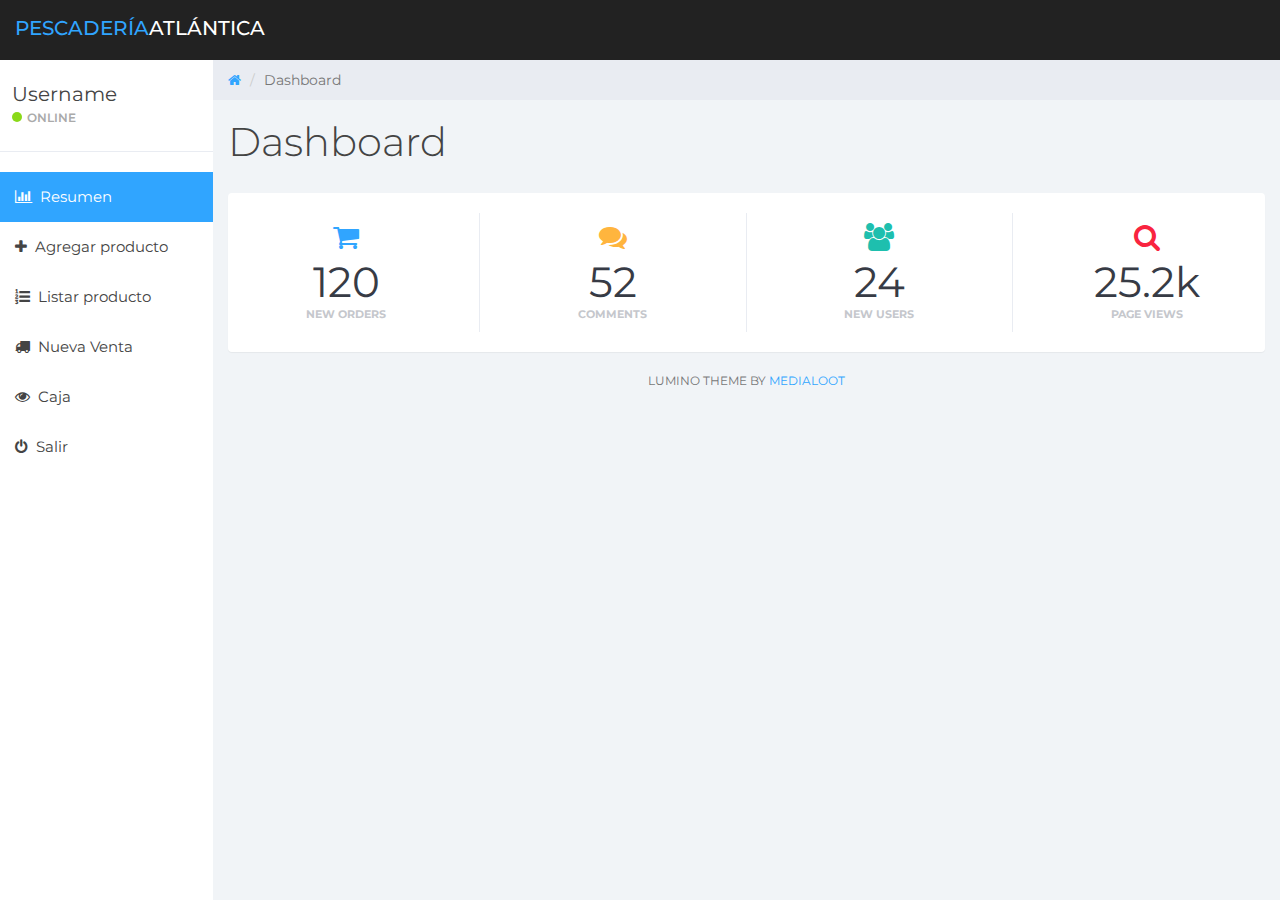
<file: index.html>
<!DOCTYPE html>
<html>
<head>
	<meta charset="utf-8">
	<meta name="viewport" content="width=device-width, initial-scale=1">
	<title>Atlantica - Principal</title>
	<link href="css/bootstrap.min.css" rel="stylesheet">
	<link href="css/font-awesome.min.css" rel="stylesheet">
	<link href="css/datepicker3.css" rel="stylesheet">
	<link href="css/styles.css" rel="stylesheet">
	
	<!--Custom Font-->
	<link href="https://fonts.googleapis.com/css?family=Montserrat:300,300i,400,400i,500,500i,600,600i,700,700i" rel="stylesheet">
	<!--[if lt IE 9]>
	<script src="js/html5shiv.js"></script>
	<script src="js/respond.min.js"></script>
	<![endif]-->
</head>
<body>
	<nav class="navbar navbar-custom navbar-fixed-top" role="navigation">
		<div class="container-fluid">
			<div class="navbar-header">
				<button type="button" class="navbar-toggle collapsed" data-toggle="collapse" data-target="#sidebar-collapse"><span class="sr-only">Toggle navigation</span>
					<span class="icon-bar"></span>
					<span class="icon-bar"></span>
					<span class="icon-bar"></span></button>
				<a class="navbar-brand" href="#"><span>Pescader&iacutea</span>Atl&aacutentica</a>
				<!-- <ul class="nav navbar-top-links navbar-right">
					<li class="dropdown"><a class="dropdown-toggle count-info" data-toggle="dropdown" href="#">
						<em class="fa fa-envelope"></em><span class="label label-danger">15</span>
					</a>
						<ul class="dropdown-menu dropdown-messages">
							<li>
								<div class="dropdown-messages-box"><a href="profile.html" class="pull-left">
									<img alt="image" class="img-circle" src="http://placehold.it/40/30a5ff/fff">
									</a>
									<div class="message-body"><small class="pull-right">3 mins ago</small>
										<a href="#"><strong>John Doe</strong> commented on <strong>your photo</strong>.</a>
									<br /><small class="text-muted">1:24 pm - 25/03/2015</small></div>
								</div>
							</li>
							<li class="divider"></li>
							<li>
								<div class="dropdown-messages-box"><a href="profile.html" class="pull-left">
									<img alt="image" class="img-circle" src="http://placehold.it/40/30a5ff/fff">
									</a>
									<div class="message-body"><small class="pull-right">1 hour ago</small>
										<a href="#">New message from <strong>Jane Doe</strong>.</a>
									<br /><small class="text-muted">12:27 pm - 25/03/2015</small></div>
								</div>
							</li>
							<li class="divider"></li>
							<li>
								<div class="all-button"><a href="#">
									<em class="fa fa-inbox"></em> <strong>All Messages</strong>
								</a></div>
							</li>
						</ul>
					</li>
					<li class="dropdown"><a class="dropdown-toggle count-info" data-toggle="dropdown" href="#">
						<em class="fa fa-bell"></em><span class="label label-info">5</span>
					</a>
						<ul class="dropdown-menu dropdown-alerts">
							<li><a href="#">
								<div><em class="fa fa-envelope"></em> 1 New Message
									<span class="pull-right text-muted small">3 mins ago</span></div>
							</a></li>
							<li class="divider"></li>
							<li><a href="#">
								<div><em class="fa fa-heart"></em> 12 New Likes
									<span class="pull-right text-muted small">4 mins ago</span></div>
							</a></li>
							<li class="divider"></li>
							<li><a href="#">
								<div><em class="fa fa-user"></em> 5 New Followers
									<span class="pull-right text-muted small">4 mins ago</span></div>
							</a></li>
						</ul>
					</li>
				</ul> -->
			</div>
		</div><!-- /.container-fluid -->
	</nav>
	<div id="sidebar-collapse" class="col-sm-3 col-lg-2 sidebar">
		<div class="profile-sidebar">
			<!-- <div class="profile-userpic">
				<img src="http://placehold.it/50/30a5ff/fff" class="img-responsive" alt="">
			</div> -->
			<div class="profile-usertitle">
				<div class="profile-usertitle-name">Username</div>
				<div class="profile-usertitle-status"><span class="indicator label-success"></span>Online</div>
			</div>
			<div class="clear"></div>
		</div>
		<div class="divider"></div>
		<!-- <form role="search">
			<div class="form-group">
				<input type="text" class="form-control" placeholder="Search">
			</div>
		</form> -->
		<ul class="nav menu">
			<li class="active"><a href="index.html"><em class="fa fa-bar-chart">&nbsp;</em> Resumen</a></li>
			<li><a href="nuevo.html"><em class="fa fa-plus">&nbsp;</em> Agregar producto</a></li>
			<li><a href="listar.html"><em class="fa fa-list-ol">&nbsp;</em> Listar producto</a></li>
			<li><a href="venta.html"><em class="fa fa-truck">&nbsp;</em> Nueva Venta</a></li>
			<li><a href="caja.html"><em  class="fa fa-eye">&nbsp;</em> Caja</a></li>
			<!-- <li><a href="panels.html"><em class="fa fa-clone">&nbsp;</em> Alerts &amp; Panels</a></li>
			<li class="parent "><a data-toggle="collapse" href="#sub-item-1">
				<em class="fa fa-navicon">&nbsp;</em> Multilevel <span data-toggle="collapse" href="#sub-item-1" class="icon pull-right"><em class="fa fa-plus"></em></span>
				</a>
				<ul class="children collapse" id="sub-item-1">
					<li><a class="" href="#"> class="fa fa-eye"
						<span class="fa fa-arrow-right">&nbsp;</span> Sub Item 1
					</a></li>
					<li><a class="" href="#">
						<span class="fa fa-arrow-right">&nbsp;</span> Sub Item 2
					</a></li>
					<li><a class="" href="#">
						<span class="fa fa-arrow-right">&nbsp;</span> Sub Item 3
					</a></li>
				</ul>
			</li> -->
			<li><a href="login.html"><em class="fa fa-power-off">&nbsp;</em> Salir</a></li>
		</ul>
	</div><!--/.sidebar-->
		
	<div class="col-sm-9 col-sm-offset-3 col-lg-10 col-lg-offset-2 main">
		<div class="row">
			<ol class="breadcrumb">
				<li><a href="#">
					<em class="fa fa-home"></em>
				</a></li>
				<li class="active">Dashboard</li>
			</ol>
		</div><!--/.row-->
		
		<div class="row">
			<div class="col-lg-12">
				<h1 class="page-header">Dashboard</h1>
			</div>
		</div><!--/.row-->
		
		<div class="panel panel-container">
			<div class="row">
				<div class="col-xs-6 col-md-3 col-lg-3 no-padding">
					<div class="panel panel-teal panel-widget border-right">
						<div class="row no-padding"><em class="fa fa-xl fa-shopping-cart color-blue"></em>
							<div class="large">120</div>
							<div class="text-muted">New Orders</div>
						</div>
					</div>
				</div>
				<div class="col-xs-6 col-md-3 col-lg-3 no-padding">
					<div class="panel panel-blue panel-widget border-right">
						<div class="row no-padding"><em class="fa fa-xl fa-comments color-orange"></em>
							<div class="large">52</div>
							<div class="text-muted">Comments</div>
						</div>
					</div>
				</div>
				<div class="col-xs-6 col-md-3 col-lg-3 no-padding">
					<div class="panel panel-orange panel-widget border-right">
						<div class="row no-padding"><em class="fa fa-xl fa-users color-teal"></em>
							<div class="large">24</div>
							<div class="text-muted">New Users</div>
						</div>
					</div>
				</div>
				<div class="col-xs-6 col-md-3 col-lg-3 no-padding">
					<div class="panel panel-red panel-widget ">
						<div class="row no-padding"><em class="fa fa-xl fa-search color-red"></em>
							<div class="large">25.2k</div>
							<div class="text-muted">Page Views</div>
						</div>
					</div>
				</div>
			</div><!--/.row-->
		</div>
		<!-- <div class="row">
			<div class="col-md-12">
				<div class="panel panel-default">
					<div class="panel-heading">
						Site Traffic Overview
						<ul class="pull-right panel-settings panel-button-tab-right">
							<li class="dropdown"><a class="pull-right dropdown-toggle" data-toggle="dropdown" href="#">
								<em class="fa fa-cogs"></em>
							</a>
								<ul class="dropdown-menu dropdown-menu-right">
									<li>
										<ul class="dropdown-settings">
											<li><a href="#">
												<em class="fa fa-cog"></em> Settings 1
											</a></li>
											<li class="divider"></li>
											<li><a href="#">
												<em class="fa fa-cog"></em> Settings 2
											</a></li>
											<li class="divider"></li>
											<li><a href="#">
												<em class="fa fa-cog"></em> Settings 3
											</a></li>
										</ul>
									</li>
								</ul>
							</li>
						</ul>
						<span class="pull-right clickable panel-toggle panel-button-tab-left"><em class="fa fa-toggle-up"></em></span></div>
					<div class="panel-body">
						<div class="canvas-wrapper">
							<canvas class="main-chart" id="line-chart" height="200" width="600"></canvas>
						</div>
					</div>
				</div>
			</div>
		</div> -->
		
		<!-- <div class="row">
			<div class="col-xs-6 col-md-3">
				<div class="panel panel-default">
					<div class="panel-body easypiechart-panel">
						<h4>New Orders</h4>
						<div class="easypiechart" id="easypiechart-blue" data-percent="92" ><span class="percent">92%</span></div>
					</div>
				</div>
			</div>
			<div class="col-xs-6 col-md-3">
				<div class="panel panel-default">
					<div class="panel-body easypiechart-panel">
						<h4>Comments</h4>
						<div class="easypiechart" id="easypiechart-orange" data-percent="65" ><span class="percent">65%</span></div>
					</div>
				</div>
			</div>
			<div class="col-xs-6 col-md-3">
				<div class="panel panel-default">
					<div class="panel-body easypiechart-panel">
						<h4>New Users</h4>
						<div class="easypiechart" id="easypiechart-teal" data-percent="56" ><span class="percent">56%</span></div>
					</div>
				</div>
			</div>
			<div class="col-xs-6 col-md-3">
				<div class="panel panel-default">
					<div class="panel-body easypiechart-panel">
						<h4>Visitors</h4>
						<div class="easypiechart" id="easypiechart-red" data-percent="27" ><span class="percent">27%</span></div>
					</div>
				</div>
			</div>
		</div>/.row -->
		
		<div class="row">
			<!-- <div class="col-md-6">
				<div class="panel panel-default chat">
					<div class="panel-heading">
						Chat
						<ul class="pull-right panel-settings panel-button-tab-right">
							<li class="dropdown"><a class="pull-right dropdown-toggle" data-toggle="dropdown" href="#">
								<em class="fa fa-cogs"></em>
							</a>
								<ul class="dropdown-menu dropdown-menu-right">
									<li>
										<ul class="dropdown-settings">
											<li><a href="#">
												<em class="fa fa-cog"></em> Settings 1
											</a></li>
											<li class="divider"></li>
											<li><a href="#">
												<em class="fa fa-cog"></em> Settings 2
											</a></li>
											<li class="divider"></li>
											<li><a href="#">
												<em class="fa fa-cog"></em> Settings 3
											</a></li>
										</ul>
									</li>
								</ul>
							</li>
						</ul>
						<span class="pull-right clickable panel-toggle panel-button-tab-left"><em class="fa fa-toggle-up"></em></span></div>
					<div class="panel-body">
						<ul>
							<li class="left clearfix"><span class="chat-img pull-left">
								<img src="http://placehold.it/60/30a5ff/fff" alt="User Avatar" class="img-circle" />
								</span>
								<div class="chat-body clearfix">
									<div class="header"><strong class="primary-font">John Doe</strong> <small class="text-muted">32 mins ago</small></div>
									<p>Lorem ipsum dolor sit amet, consectetur adipiscing elit. Nulla ante turpis, rutrum ut ullamcorper sed, dapibus ac nunc.</p>
								</div>
							</li>
							<li class="right clearfix"><span class="chat-img pull-right">
								<img src="http://placehold.it/60/dde0e6/5f6468" alt="User Avatar" class="img-circle" />
								</span>
								<div class="chat-body clearfix">
									<div class="header"><strong class="pull-left primary-font">Jane Doe</strong> <small class="text-muted">6 mins ago</small></div>
									<p>Lorem ipsum dolor sit amet, consectetur adipiscing elit. Nulla ante turpis, rutrum ut ullamcorper sed, dapibus ac nunc.</p>
								</div>
							</li>
							<li class="left clearfix"><span class="chat-img pull-left">
								<img src="http://placehold.it/60/30a5ff/fff" alt="User Avatar" class="img-circle" />
								</span>
								<div class="chat-body clearfix">
									<div class="header"><strong class="primary-font">John Doe</strong> <small class="text-muted">32 mins ago</small></div>
									<p>Lorem ipsum dolor sit amet, consectetur adipiscing elit. Nulla ante turpis, rutrum ut ullamcorper sed, dapibus ac nunc.</p>
								</div>
							</li>
						</ul>
					</div>
					<div class="panel-footer">
						<div class="input-group">
							<input id="btn-input" type="text" class="form-control input-md" placeholder="Type your message here..." /><span class="input-group-btn">
								<button class="btn btn-primary btn-md" id="btn-chat">Send</button>
						</span></div>
					</div>
				</div>
				<div class="panel panel-default">
					<div class="panel-heading">
						To-do List
						<ul class="pull-right panel-settings panel-button-tab-right">
							<li class="dropdown"><a class="pull-right dropdown-toggle" data-toggle="dropdown" href="#">
								<em class="fa fa-cogs"></em>
							</a>
								<ul class="dropdown-menu dropdown-menu-right">
									<li>
										<ul class="dropdown-settings">
											<li><a href="#">
												<em class="fa fa-cog"></em> Settings 1
											</a></li>
											<li class="divider"></li>
											<li><a href="#">
												<em class="fa fa-cog"></em> Settings 2
											</a></li>
											<li class="divider"></li>
											<li><a href="#">
												<em class="fa fa-cog"></em> Settings 3
											</a></li>
										</ul>
									</li>
								</ul>
							</li>
						</ul>
						<span class="pull-right clickable panel-toggle panel-button-tab-left"><em class="fa fa-toggle-up"></em></span></div>
					<div class="panel-body">
						<ul class="todo-list">
							<li class="todo-list-item">
								<div class="checkbox">
									<input type="checkbox" id="checkbox-1" />
									<label for="checkbox-1">Make coffee</label>
								</div>
								<div class="pull-right action-buttons"><a href="#" class="trash">
									<em class="fa fa-trash"></em>
								</a></div>
							</li>
							<li class="todo-list-item">
								<div class="checkbox">
									<input type="checkbox" id="checkbox-2" />
									<label for="checkbox-2">Check emails</label>
								</div>
								<div class="pull-right action-buttons"><a href="#" class="trash">
									<em class="fa fa-trash"></em>
								</a></div>
							</li>
							<li class="todo-list-item">
								<div class="checkbox">
									<input type="checkbox" id="checkbox-3" />
									<label for="checkbox-3">Reply to Jane</label>
								</div>
								<div class="pull-right action-buttons"><a href="#" class="trash">
									<em class="fa fa-trash"></em>
								</a></div>
							</li>
							<li class="todo-list-item">
								<div class="checkbox">
									<input type="checkbox" id="checkbox-4" />
									<label for="checkbox-4">Make more coffee</label>
								</div>
								<div class="pull-right action-buttons"><a href="#" class="trash">
									<em class="fa fa-trash"></em>
								</a></div>
							</li>
							<li class="todo-list-item">
								<div class="checkbox">
									<input type="checkbox" id="checkbox-5" />
									<label for="checkbox-5">Work on the new design</label>
								</div>
								<div class="pull-right action-buttons"><a href="#" class="trash">
									<em class="fa fa-trash"></em>
								</a></div>
							</li>
							<li class="todo-list-item">
								<div class="checkbox">
									<input type="checkbox" id="checkbox-6" />
									<label for="checkbox-6">Get feedback on design</label>
								</div>
								<div class="pull-right action-buttons"><a href="#" class="trash">
									<em class="fa fa-trash"></em>
								</a></div>
							</li>
						</ul>
					</div>
					<div class="panel-footer">
						<div class="input-group">
							<input id="btn-input" type="text" class="form-control input-md" placeholder="Add new task" /><span class="input-group-btn">
								<button class="btn btn-primary btn-md" id="btn-todo">Add</button>
						</span></div>
					</div>
				</div>
			</div><!/.col-->
			
			
			<!-- <div class="col-md-6">
				<div class="panel panel-default ">
					<div class="panel-heading">
						Timeline
						<ul class="pull-right panel-settings panel-button-tab-right">
							<li class="dropdown"><a class="pull-right dropdown-toggle" data-toggle="dropdown" href="#">
								<em class="fa fa-cogs"></em>
							</a>
								<ul class="dropdown-menu dropdown-menu-right">
									<li>
										<ul class="dropdown-settings">
											<li><a href="#">
												<em class="fa fa-cog"></em> Settings 1
											</a></li>
											<li class="divider"></li>
											<li><a href="#">
												<em class="fa fa-cog"></em> Settings 2
											</a></li>
											<li class="divider"></li>
											<li><a href="#">
												<em class="fa fa-cog"></em> Settings 3
											</a></li>
										</ul>
									</li>
								</ul>
							</li>
						</ul>
						<span class="pull-right clickable panel-toggle panel-button-tab-left"><em class="fa fa-toggle-up"></em></span></div>
					<div class="panel-body timeline-container">
						<ul class="timeline">
							<li>
								<div class="timeline-badge"><em class="glyphicon glyphicon-pushpin"></em></div>
								<div class="timeline-panel">
									<div class="timeline-heading">
										<h4 class="timeline-title">Lorem ipsum dolor sit amet</h4>
									</div>
									<div class="timeline-body">
										<p>Lorem ipsum dolor sit amet, consectetur adipiscing elit. Integer at sodales nisl. Donec malesuada orci ornare risus finibus feugiat.</p>
									</div>
								</div>
							</li>
							<li>
								<div class="timeline-badge primary"><em class="glyphicon glyphicon-link"></em></div>
								<div class="timeline-panel">
									<div class="timeline-heading">
										<h4 class="timeline-title">Lorem ipsum dolor sit amet</h4>
									</div>
									<div class="timeline-body">
										<p>Lorem ipsum dolor sit amet, consectetur adipiscing elit.</p>
									</div>
								</div>
							</li>
							<li>
								<div class="timeline-badge"><em class="glyphicon glyphicon-camera"></em></div>
								<div class="timeline-panel">
									<div class="timeline-heading">
										<h4 class="timeline-title">Lorem ipsum dolor sit amet</h4>
									</div>
									<div class="timeline-body">
										<p>Lorem ipsum dolor sit amet, consectetur adipiscing elit. Integer at sodales nisl. Donec malesuada orci ornare risus finibus feugiat.</p>
									</div>
								</div>
							</li>
							<li>
								<div class="timeline-badge"><em class="glyphicon glyphicon-paperclip"></em></div>
								<div class="timeline-panel">
									<div class="timeline-heading">
										<h4 class="timeline-title">Lorem ipsum dolor sit amet</h4>
									</div>
									<div class="timeline-body">
										<p>Lorem ipsum dolor sit amet, consectetur adipiscing elit.</p>
									</div>
								</div>
							</li>
						</ul>
					</div>
				</div>
			</div>/.col --> 
			<div class="col-sm-12">
				<p class="back-link">Lumino Theme by <a href="https://www.medialoot.com">Medialoot</a></p>
			</div>
		</div><!--/.row-->
	</div>	<!--/.main-->
	
	<script src="js/jquery-1.11.1.min.js"></script>
	<script src="js/bootstrap.min.js"></script>
	<script src="js/chart.min.js"></script>
	<script src="js/chart-data.js"></script>
	<script src="js/easypiechart.js"></script>
	<script src="js/easypiechart-data.js"></script>
	<script src="js/bootstrap-datepicker.js"></script>
	<script src="js/custom.js"></script>
	<script>
		window.onload = function () {
	var chart1 = document.getElementById("line-chart").getContext("2d");
	window.myLine = new Chart(chart1).Line(lineChartData, {
	responsive: true,
	scaleLineColor: "rgba(0,0,0,.2)",
	scaleGridLineColor: "rgba(0,0,0,.05)",
	scaleFontColor: "#c5c7cc"
	});
};
	</script>
		
</body>
</html>
</file>
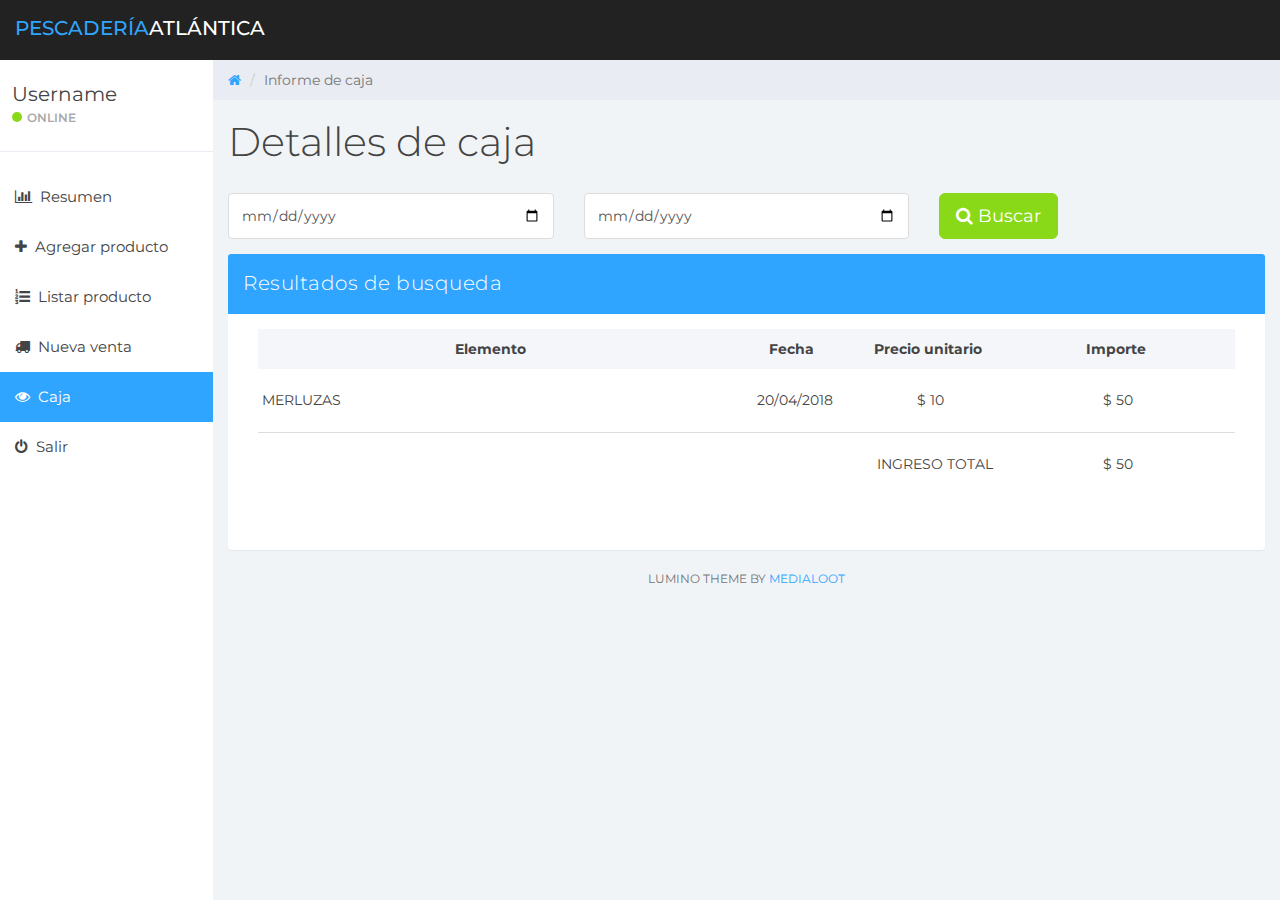
<file: caja.html>
<!DOCTYPE html>
<html>
<head>
	<meta charset="utf-8">
	<meta name="viewport" content="width=device-width, initial-scale=1">
	<title>Venta</title>
	<link href="css/bootstrap.min.css" rel="stylesheet">
	<link href="css/font-awesome.min.css" rel="stylesheet">
	<link href="css/datepicker3.css" rel="stylesheet">
	<link href="css/styles.css" rel="stylesheet">
	
	<!--Custom Font-->
	<link href="https://fonts.googleapis.com/css?family=Montserrat:300,300i,400,400i,500,500i,600,600i,700,700i" rel="stylesheet">
	<!--[if lt IE 9]>
	<script src="js/html5shiv.js"></script>
	<script src="js/respond.min.js"></script>
	<![endif]-->
</head>
<body>
	<nav class="navbar navbar-custom navbar-fixed-top" role="navigation">
		<div class="container-fluid">
			<div class="navbar-header">
				<button type="button" class="navbar-toggle collapsed" data-toggle="collapse" data-target="#sidebar-collapse"><span class="sr-only">Toggle navigation</span>
					<span class="icon-bar"></span>
					<span class="icon-bar"></span>
					<span class="icon-bar"></span></button>
				<a class="navbar-brand" href="#"><span>Pescader&iacutea</span>Atl&aacutentica</a>
				<!--<ul class="nav navbar-top-links navbar-right">
					<li class="dropdown"><a class="dropdown-toggle count-info" data-toggle="dropdown" href="#">
						<em class="fa fa-envelope"></em><span class="label label-danger">15</span>
					</a>
						 <ul class="dropdown-menu dropdown-messages">
							<li>
								<div class="dropdown-messages-box"><a href="profile.html" class="pull-left">
									<img alt="image" class="img-circle" src="http://placehold.it/40/30a5ff/fff">
									</a>
									<div class="message-body"><small class="pull-right">3 mins ago</small>
										<a href="#"><strong>John Doe</strong> commented on <strong>your photo</strong>.</a>
									<br /><small class="text-muted">1:24 pm - 25/03/2015</small></div>
								</div>
							</li>
							<li class="divider"></li>
							<li>
								<div class="dropdown-messages-box"><a href="profile.html" class="pull-left">
									<img alt="image" class="img-circle" src="http://placehold.it/40/30a5ff/fff">
									</a>
									<div class="message-body"><small class="pull-right">1 hour ago</small>
										<a href="#">New message from <strong>Jane Doe</strong>.</a>
									<br /><small class="text-muted">12:27 pm - 25/03/2015</small></div>
								</div>
							</li>
							<li class="divider"></li>
							<li>
								<div class="all-button"><a href="#">
									<em class="fa fa-inbox"></em> <strong>All Messages</strong>
								</a></div>
							</li>
						</ul>
					</li>
					<li class="dropdown"><a class="dropdown-toggle count-info" data-toggle="dropdown" href="#">
						<em class="fa fa-bell"></em><span class="label label-info">5</span>
					</a>
						<ul class="dropdown-menu dropdown-alerts">
							<li><a href="#">
								<div><em class="fa fa-envelope"></em> 1 New Message
									<span class="pull-right text-muted small">3 mins ago</span></div>
							</a></li>
							<li class="divider"></li>
							<li><a href="#">
								<div><em class="fa fa-heart"></em> 12 New Likes
									<span class="pull-right text-muted small">4 mins ago</span></div>
							</a></li>
							<li class="divider"></li>
							<li><a href="#">
								<div><em class="fa fa-user"></em> 5 New Followers
									<span class="pull-right text-muted small">4 mins ago</span></div>
							</a></li>
						</ul>
					</li>
				</ul> -->
			</div>
		</div><!-- /.container-fluid -->
	</nav>
	<div id="sidebar-collapse" class="col-sm-3 col-lg-2 sidebar">
		<div class="profile-sidebar">
			<!-- <div class="profile-userpic">
				<img src="http://placehold.it/50/30a5ff/fff" class="img-responsive" alt="">
			</div> -->
			<div class="profile-usertitle">
				<div class="profile-usertitle-name">Username</div>
				<div class="profile-usertitle-status"><span class="indicator label-success"></span>Online</div>
			</div>
			<div class="clear"></div>
		</div>
		<div class="divider"></div>
		
		<ul class="nav menu">
			<li><a href="index.html"><em class="fa fa-bar-chart">&nbsp;</em> Resumen</a></li>
			<li><a href="nuevo.html"><em class="fa fa-plus">&nbsp;</em> Agregar producto</a></li>
			<li><a href="listar.html"><em class="fa fa-list-ol">&nbsp;</em> Listar producto</a></li>
			<li><a href="venta.html"><em class="fa fa-truck">&nbsp;</em> Nueva venta</a></li>
			<li class="active"><a href="caja.html"><em  class="fa fa-eye">&nbsp;</em> Caja</a></li>
			<!-- <li><a href="panels.html"><em class="fa fa-clone">&nbsp;</em> Alerts &amp; Panels</a></li>
			<li class="parent "><a data-toggle="collapse" href="#sub-item-1">
				<em class="fa fa-navicon">&nbsp;</em> Multilevel <span data-toggle="collapse" href="#sub-item-1" class="icon pull-right"><em class="fa fa-plus"></em></span>
				</a>
				<ul class="children collapse" id="sub-item-1">
					<li><a class="" href="#">
						<span class="fa fa-arrow-right">&nbsp;</span> Sub Item 1
					</a></li>
					<li><a class="" href="#">
						<span class="fa fa-arrow-right">&nbsp;</span> Sub Item 2
					</a></li>
					<li><a class="" href="#">
						<span class="fa fa-arrow-right">&nbsp;</span> Sub Item 3
					</a></li>
				</ul>
			</li> -->
			<li><a href="login.html"><em class="fa fa-power-off">&nbsp;</em> Salir</a></li>
		</ul>
	</div><!--/.sidebar-->
		
	<div class="col-sm-9 col-sm-offset-3 col-lg-10 col-lg-offset-2 main">
		<div class="row">
			<ol class="breadcrumb">
				<li><a href="#">
					<em class="fa fa-home"></em>
				</a></li>
				<li class="active">Informe de caja</li>
			</ol>
		</div><!--/.row-->
		
		<div class="row">
			<div class="col-lg-12">
				<h1 class="page-header">Detalles de caja</h1>
			</div>
		</div><!--/.row-->
				
		<div class="row justify-content-center">
			<div class="col-lg-4">
					<div class="form-group">
						<input type="date" class="form-control" >
					</div>	
			</div>
			<div class="col-lg-4">
					<div class="form-group">
						<input type="date" class="form-control" >
					</div>
			</div>
			<div class="col-lg-3">
				<button type="button" class="btn btn-lg btn-success"> <i class="fa fa-search" aria-hidden="true"></i> Buscar</button>
			</div>
		</div>
		
		<div class="row">
			<div class="col-lg-12">

				<div class="panel panel-primary">
					<div class="panel-heading">Resultados de busqueda</div>
					<div class="panel-body">
						<div class="col-md-12">
							<table >
								<thead>
								<tr style="height: 40px; background-color: #f5f6fa">
								<th style="width: 653px; height: 32px; text-align: center; vertical-align: middle;">Elemento</th>
								<th style="width: 169px; height: 32px; text-align: center; vertical-align: middle;">Fecha</th>
								<th style="width: 175px; height: 32px; text-align: center; vertical-align: middle;">Precio unitario</th>
								<th style="width: 327px; height: 32px; text-align: center; vertical-align: middle;">Importe</th>
								</tr>
								</thead>
								<tbody>
								<tr style="height: 63px; border-bottom: 1px solid #dcdde1;">
								<td style="width: 653px; height: 63px; vertical-align: middle;">&nbsp;MERLUZAS</td>
								<td style="width: 169px; height: 63px; text-align: center; vertical-align: middle;">&nbsp; 20/04/2018</td>
								<td style="width: 175px; height: 63px; text-align: center; vertical-align: middle;">&nbsp;$ 10</td>
								<td style="width: 327px; height: 63px; text-align: center; vertical-align: middle;">&nbsp;$ 50</td>
								</tr>
								<tr style="height: 63px;">
								<td style="width: 997px; height: 63px; text-align: right; vertical-align: middle;" colspan="3">INGRESO TOTAL&nbsp;</td>
								<td style="width: 327px; height: 63px; text-align: center; vertical-align: middle;">&nbsp;$ 50</td>
								</tr>
								</tbody>
							</table>
							
							
							<br />
							<br />	
							
							<!-- <button type="button" class="btn btn-md btn-success">Confirmar e Imprimir</button>	
							<button type="button" class="btn btn-md btn-danger">Cancelar</button>	
							<br />
							<br /> -->
							
						</div>
					</div>
				</div>

				<!-- <div class="panel panel-default">
					<div class="panel-heading">Buttons</div>
					<div class="panel-body">
						<div class="col-md-12">
							<h5>Small</h5>
							<button type="button" class="btn btn-sm btn-primary">Primary</button>
							<button type="button" class="btn btn-sm btn-default">Default</button>
							<button type="button" class="btn btn-sm btn-success">Success</button>
							<button type="button" class="btn btn-sm btn-info">Info</button>
							<button type="button" class="btn btn-sm btn-warning">Warning</button>
							<button type="button" class="btn btn-sm btn-danger">Danger</button>
							<button type="button" class="btn btn-sm btn-link">Link</button>
							<br />
							<br />
							<h5>Medium</h5>
							<button type="button" class="btn btn-md btn-primary">Primary</button>
							<button type="button" class="btn btn-md btn-default">Default</button>
							<button type="button" class="btn btn-md btn-success">Success</button>
							<button type="button" class="btn btn-md btn-info">Info</button>
							<button type="button" class="btn btn-md btn-warning">Warning</button>
							<button type="button" class="btn btn-md btn-danger">Danger</button>
							<button type="button" class="btn btn-md btn-link">Link</button>
							<br />
							<br />
							<h5>Large</h5>
							<button type="button" class="btn btn-lg btn-primary">Primary</button>
							<button type="button" class="btn btn-lg btn-default">Default</button>
							<button type="button" class="btn btn-lg btn-success">Success</button>
							<button type="button" class="btn btn-lg btn-info">Info</button>
							<button type="button" class="btn btn-lg btn-warning">Warning</button>
							<button type="button" class="btn btn-lg btn-danger">Danger</button>
							<button type="button" class="btn btn-lg btn-link">Link</button>
							<br />
							<br />
						</div>
					</div>
				</div>/.panel -->
				
				
				<!-- <div class="panel panel-default">
					<div class="panel-heading">Forms</div>
					<div class="panel-body">
						<div class="col-md-6">
							<form role="form">
								<div class="form-group">
									<label>Text Input</label>
									<input class="form-control" placeholder="Placeholder">
								</div>
								<div class="form-group">
									<label>Password</label>
									<input type="password" class="form-control">
								</div>
								<div class="form-group checkbox">
									<label>
										<input type="checkbox">Remember me
									</label>
								</div>
								<div class="form-group">
									<label>File input</label>
									<input type="file">
									<p class="help-block">Example block-level help text here.</p>
								</div>
								<div class="form-group">
									<label>Text area</label>
									<textarea class="form-control" rows="3"></textarea>
								</div>
								<label>Validation</label>
								<div class="form-group has-success">
									<input class="form-control" placeholder="Success">
								</div>
								<div class="form-group has-warning">
									<input class="form-control" placeholder="Warning">
								</div>
								<div class="form-group has-error">
									<input class="form-control" placeholder="Error">
								</div>
								</div>
								<div class="col-md-6">
									<div class="form-group">
										<label>Checkboxes</label>
										<div class="checkbox">
											<label>
												<input type="checkbox" value="">Checkbox 1
											</label>
										</div>
										<div class="checkbox">
											<label>
												<input type="checkbox" value="">Checkbox 2
											</label>
										</div>
										<div class="checkbox">
											<label>
												<input type="checkbox" value="">Checkbox 3
											</label>
										</div>
										<div class="checkbox">
											<label>
												<input type="checkbox" value="">Checkbox 4
											</label>
										</div>
									</div>
									<div class="form-group">
										<label>Radio Buttons</label>
										<div class="radio">
											<label>
												<input type="radio" name="optionsRadios" id="optionsRadios1" value="option1" checked>Radio Button 1
											</label>
										</div>
										<div class="radio">
											<label>
												<input type="radio" name="optionsRadios" id="optionsRadios2" value="option2">Radio Button 2
											</label>
										</div>
										<div class="radio">
											<label>
												<input type="radio" name="optionsRadios" id="optionsRadios3" value="option3">Radio Button 3
											</label>
										</div>
										<div class="radio">
											<label>
												<input type="radio" name="optionsRadios" id="optionsRadios3" value="option3">Radio Button 4
											</label>
										</div>
									</div>
									<div class="form-group">
										<label>Selects</label>
										<select class="form-control">
											<option>Option 1</option>
											<option>Option 2</option>
											<option>Option 3</option>
											<option>Option 4</option>
										</select>
									</div>
									<div class="form-group">
										<label>Multiple Selects</label>
										<select multiple class="form-control">
											<option>Option 1</option>
											<option>Option 2</option>
											<option>Option 3</option>
											<option>Option 4</option>
										</select>
									</div>
									<button type="submit" class="btn btn-primary">Submit Button</button>
									<button type="reset" class="btn btn-default">Reset Button</button>
								</div>
							</form>
						</div>
					</div>
				</div>/.panel -->
			<!-- </div>/.col -->
			<div class="col-sm-12">
				<p class="back-link">Lumino Theme by <a href="https://www.medialoot.com">Medialoot</a></p>
			</div>
		</div><!-- /.row -->
	</div><!--/.main-->
	
<script src="js/jquery-1.11.1.min.js"></script>
	<script src="js/bootstrap.min.js"></script>
	<script src="js/chart.min.js"></script>
	<script src="js/chart-data.js"></script>
	<script src="js/easypiechart.js"></script>
	<script src="js/easypiechart-data.js"></script>
	<script src="js/bootstrap-datepicker.js"></script>
	<script src="js/custom.js"></script>
	
</body>
</html>
</file>
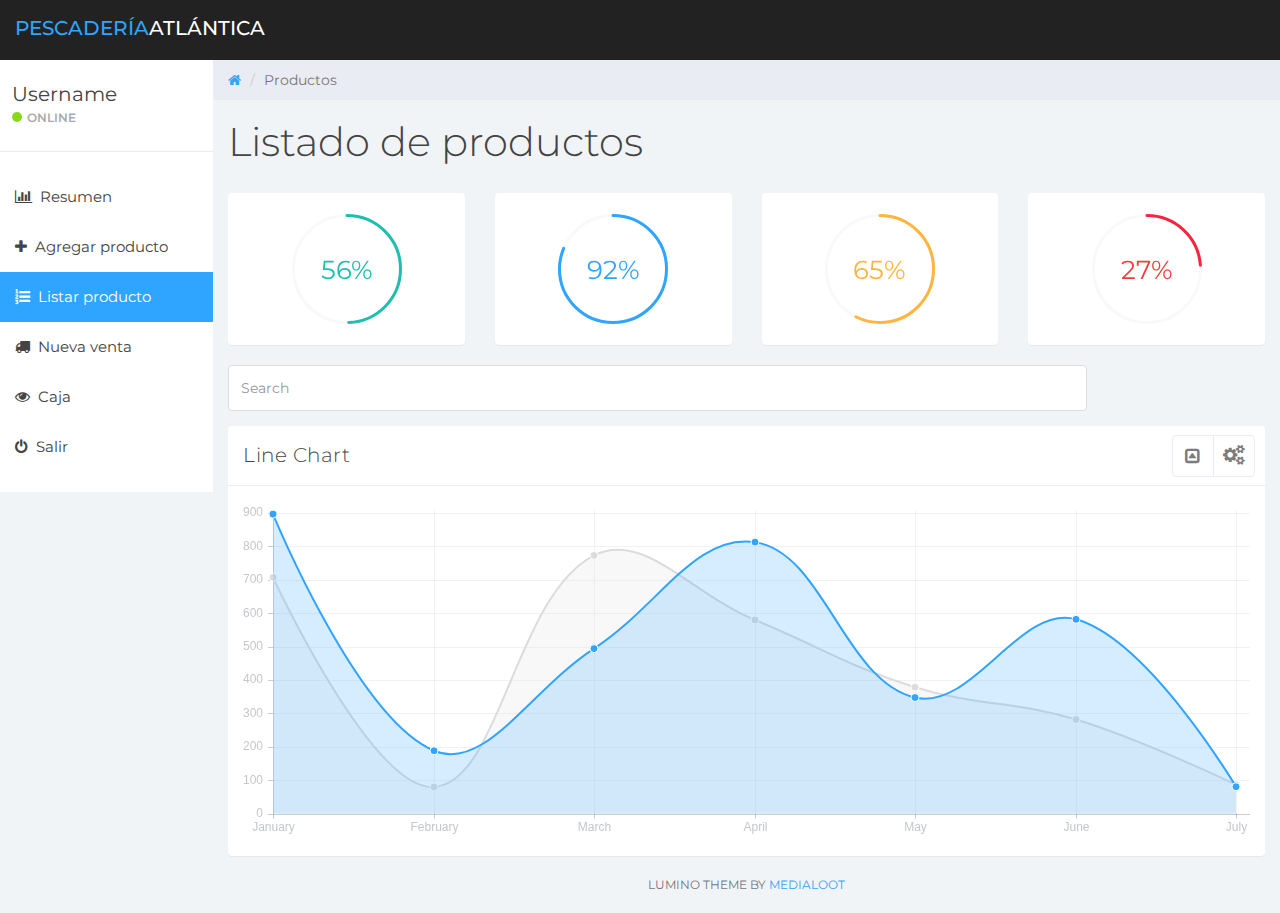
<file: listar.html>
<!DOCTYPE html>
<html>
<head>
	<meta charset="utf-8">
	<meta name="viewport" content="width=device-width, initial-scale=1">
	<title>Listar producto</title>
	<link href="css/bootstrap.min.css" rel="stylesheet">
	<link href="css/font-awesome.min.css" rel="stylesheet">
	<link href="css/datepicker3.css" rel="stylesheet">
	<link href="css/styles.css" rel="stylesheet">
	
	<!--Custom Font-->
	<link href="https://fonts.googleapis.com/css?family=Montserrat:300,300i,400,400i,500,500i,600,600i,700,700i" rel="stylesheet">
	<!--[if lt IE 9]>
	<script src="js/html5shiv.js"></script>
	<script src="js/respond.min.js"></script>
	<![endif]-->
</head>
<body>
	<nav class="navbar navbar-custom navbar-fixed-top" role="navigation">
		<div class="container-fluid">
			<div class="navbar-header">
				<button type="button" class="navbar-toggle collapsed" data-toggle="collapse" data-target="#sidebar-collapse"><span class="sr-only">Toggle navigation</span>
					<span class="icon-bar"></span>
					<span class="icon-bar"></span>
					<span class="icon-bar"></span></button>
				<a class="navbar-brand" href="#"><span>Pescader&iacutea</span>Atl&aacutentica</a>
				<!-- <ul class="nav navbar-top-links navbar-right">
					<li class="dropdown"><a class="dropdown-toggle count-info" data-toggle="dropdown" href="#">
						<em class="fa fa-envelope"></em><span class="label label-danger">15</span>
					</a>
						<ul class="dropdown-menu dropdown-messages">
							<li>
								<div class="dropdown-messages-box"><a href="profile.html" class="pull-left">
									<img alt="image" class="img-circle" src="http://placehold.it/40/30a5ff/fff">
									</a>
									<div class="message-body"><small class="pull-right">3 mins ago</small>
										<a href="#"><strong>John Doe</strong> commented on <strong>your photo</strong>.</a>
									<br /><small class="text-muted">1:24 pm - 25/03/2015</small></div>
								</div>
							</li>
							<li class="divider"></li>
							<li>
								<div class="dropdown-messages-box"><a href="profile.html" class="pull-left">
									<img alt="image" class="img-circle" src="http://placehold.it/40/30a5ff/fff">
									</a>
									<div class="message-body"><small class="pull-right">1 hour ago</small>
										<a href="#">New message from <strong>Jane Doe</strong>.</a>
									<br /><small class="text-muted">12:27 pm - 25/03/2015</small></div>
								</div>
							</li>
							<li class="divider"></li>
							<li>
								<div class="all-button"><a href="#">
									<em class="fa fa-inbox"></em> <strong>All Messages</strong>
								</a></div>
							</li>
						</ul>
					</li>
					<li class="dropdown"><a class="dropdown-toggle count-info" data-toggle="dropdown" href="#">
						<em class="fa fa-bell"></em><span class="label label-info">5</span>
					</a>
						<ul class="dropdown-menu dropdown-alerts">
							<li><a href="#">
								<div><em class="fa fa-envelope"></em> 1 New Message
									<span class="pull-right text-muted small">3 mins ago</span></div>
							</a></li>
							<li class="divider"></li>
							<li><a href="#">
								<div><em class="fa fa-heart"></em> 12 New Likes
									<span class="pull-right text-muted small">4 mins ago</span></div>
							</a></li>
							<li class="divider"></li>
							<li><a href="#">
								<div><em class="fa fa-user"></em> 5 New Followers
									<span class="pull-right text-muted small">4 mins ago</span></div>
							</a></li>
						</ul>
					</li>
				</ul> -->
			</div>
		</div><!-- /.container-fluid -->
	</nav>
	<div id="sidebar-collapse" class="col-sm-3 col-lg-2 sidebar">
		<div class="profile-sidebar">
			<!-- <div class="profile-userpic">
				<img src="http://placehold.it/50/30a5ff/fff" class="img-responsive" alt="">
			</div> -->
			<div class="profile-usertitle">
				<div class="profile-usertitle-name">Username</div>
				<div class="profile-usertitle-status"><span class="indicator label-success"></span>Online</div>
			</div>
			<div class="clear"></div>
		</div>
		<div class="divider"></div>
		<!-- <form role="search">
			<div class="form-group">
				<input type="text" class="form-control" placeholder="Search">
			</div>
		</form> -->
		<ul class="nav menu">
			<li><a href="index.html"><em class="fa fa-bar-chart">&nbsp;</em> Resumen</a></li>
			<li><a href="nuevo.html"><em class="fa fa-plus">&nbsp;</em> Agregar producto</a></li>
			<li class="active"><a href="listar.html"><em class="fa fa-list-ol">&nbsp;</em> Listar producto</a></li>
			<li><a href="venta.html"><em class="fa fa-truck">&nbsp;</em> Nueva venta</a></li>
			<li><a href="caja.html"><em  class="fa fa-eye">&nbsp;</em> Caja</a></li>
			<!-- <li><a href="panels.html"><em class="fa fa-clone">&nbsp;</em> Alerts &amp; Panels</a></li>
			<li class="parent "><a data-toggle="collapse" href="#sub-item-1">
				<em class="fa fa-navicon">&nbsp;</em> Multilevel <span data-toggle="collapse" href="#sub-item-1" class="icon pull-right"><em class="fa fa-plus"></em></span>
				</a>
				<ul class="children collapse" id="sub-item-1">
					<li><a class="" href="#">
						<span class="fa fa-arrow-right">&nbsp;</span> Sub Item 1
					</a></li>
					<li><a class="" href="#">
						<span class="fa fa-arrow-right">&nbsp;</span> Sub Item 2
					</a></li>
					<li><a class="" href="#">
						<span class="fa fa-arrow-right">&nbsp;</span> Sub Item 3
					</a></li>
				</ul>
			</li> -->
			<li><a href="login.html"><em class="fa fa-power-off">&nbsp;</em> Salir</a></li>
		</ul>
	</div><!--/.sidebar-->
		
	<div class="col-sm-9 col-sm-offset-3 col-lg-10 col-lg-offset-2 main">
		<div class="row">
			<ol class="breadcrumb">
				<li><a href="#">
					<em class="fa fa-home"></em>
				</a></li>
				<li class="active">Productos</li>
			</ol>
		</div><!--/.row-->
		
		<div class="row">
			<div class="col-lg-12">
				<h1 class="page-header">Listado de productos</h1>
			</div>
		</div><!--/.row-->
		
		<div class="row">
			<div class="col-xs-6 col-md-3">
				<div class="panel panel-default">
					<div class="panel-body easypiechart-panel">
						<div class="easypiechart" id="easypiechart-teal" data-percent="56" ><span class="percent">56%</span></div>
					</div>
				</div>
			</div>
			<div class="col-xs-6 col-md-3">
				<div class="panel panel-default">
					<div class="panel-body easypiechart-panel">
						<div class="easypiechart" id="easypiechart-blue" data-percent="92" ><span class="percent">92%</span></div>
					</div>
				</div>
			</div>
			<div class="col-xs-6 col-md-3">
				<div class="panel panel-default">
					<div class="panel-body easypiechart-panel">
						<div class="easypiechart" id="easypiechart-orange" data-percent="65" ><span class="percent">65%</span></div>
					</div>
				</div>
			</div>
			<div class="col-xs-6 col-md-3">
				<div class="panel panel-default">
					<div class="panel-body easypiechart-panel">
						<div class="easypiechart" id="easypiechart-red" data-percent="27" ><span class="percent">27%</span></div>
					</div>
				</div>
			</div>
		</div><!--/.row-->
		
		<div class="row justify-content-center">
			<div class="col-md-10">
				<form role="search">
					<div class="form-group">
						<input type="text" class="form-control" placeholder="Search">
					</div>
				</form>
			</div>
		</div>

		<div class="row">
			<div class="col-lg-12">
				<div class="panel panel-default">
					<div class="panel-heading">
						Line Chart
						<ul class="pull-right panel-settings panel-button-tab-right">
							<li class="dropdown"><a class="pull-right dropdown-toggle" data-toggle="dropdown" href="#">
								<em class="fa fa-cogs"></em>
							</a>
								<ul class="dropdown-menu dropdown-menu-right">
									<li>
										<ul class="dropdown-settings">
											<li><a href="#">
												<em class="fa fa-cog"></em> Settings 1
											</a></li>
											<li class="divider"></li>
											<li><a href="#">
												<em class="fa fa-cog"></em> Settings 2
											</a></li>
											<li class="divider"></li>
											<li><a href="#">
												<em class="fa fa-cog"></em> Settings 3
											</a></li>
										</ul>
									</li>
								</ul>
							</li>
						</ul>
						<span class="pull-right clickable panel-toggle panel-button-tab-left"><em class="fa fa-toggle-up"></em></span></div>
					<div class="panel-body">
						<div class="canvas-wrapper">
							<canvas class="main-chart" id="line-chart" height="200" width="600"></canvas>
						</div>
					</div>
				</div>
			</div>
		</div><!--/.row-->
		
		<!-- <div class="row">
			<div class="col-lg-12">
				<div class="panel panel-default">
					<div class="panel-heading">
						Bar Chart
						<ul class="pull-right panel-settings panel-button-tab-right">
							<li class="dropdown"><a class="pull-right dropdown-toggle" data-toggle="dropdown" href="#">
								<em class="fa fa-cogs"></em>
							</a>
								<ul class="dropdown-menu dropdown-menu-right">
									<li>
										<ul class="dropdown-settings">
											<li><a href="#">
												<em class="fa fa-cog"></em> Settings 1
											</a></li>
											<li class="divider"></li>
											<li><a href="#">
												<em class="fa fa-cog"></em> Settings 2
											</a></li>
											<li class="divider"></li>
											<li><a href="#">
												<em class="fa fa-cog"></em> Settings 3
											</a></li>
										</ul>
									</li>
								</ul>
							</li>
						</ul>
						<span class="pull-right clickable panel-toggle panel-button-tab-left"><em class="fa fa-toggle-up"></em></span></div>
					<div class="panel-body">
						<div class="canvas-wrapper">
							<canvas class="main-chart" id="bar-chart" height="200" width="600"></canvas>
						</div>
					</div>
				</div>
			</div>
		</div>		 -->
		
		<!-- <div class="row">
			<div class="col-md-6">
				<div class="panel panel-default">
					<div class="panel-heading">
						Pie Chart
						<ul class="pull-right panel-settings panel-button-tab-right">
							<li class="dropdown"><a class="pull-right dropdown-toggle" data-toggle="dropdown" href="#">
								<em class="fa fa-cogs"></em>
							</a>
								<ul class="dropdown-menu dropdown-menu-right">
									<li>
										<ul class="dropdown-settings">
											<li><a href="#">
												<em class="fa fa-cog"></em> Settings 1
											</a></li>
											<li class="divider"></li>
											<li><a href="#">
												<em class="fa fa-cog"></em> Settings 2
											</a></li>
											<li class="divider"></li>
											<li><a href="#">
												<em class="fa fa-cog"></em> Settings 3
											</a></li>
										</ul>
									</li>
								</ul>
							</li>
						</ul>
						<span class="pull-right clickable panel-toggle panel-button-tab-left"><em class="fa fa-toggle-up"></em></span></div>
					<div class="panel-body">
						<div class="canvas-wrapper">
							<canvas class="chart" id="pie-chart" ></canvas>
						</div>
					</div>
				</div>
			</div>
			<div class="col-md-6">
				<div class="panel panel-default">
					<div class="panel-heading">
						Doughnut Chart
						<ul class="pull-right panel-settings panel-button-tab-right">
							<li class="dropdown"><a class="pull-right dropdown-toggle" data-toggle="dropdown" href="#">
								<em class="fa fa-cogs"></em>
							</a>
								<ul class="dropdown-menu dropdown-menu-right">
									<li>
										<ul class="dropdown-settings">
											<li><a href="#">
												<em class="fa fa-cog"></em> Settings 1
											</a></li>
											<li class="divider"></li>
											<li><a href="#">
												<em class="fa fa-cog"></em> Settings 2
											</a></li>
											<li class="divider"></li>
											<li><a href="#">
												<em class="fa fa-cog"></em> Settings 3
											</a></li>
										</ul>
									</li>
								</ul>
							</li>
						</ul>
						<span class="pull-right clickable panel-toggle panel-button-tab-left"><em class="fa fa-toggle-up"></em></span></div>
					<div class="panel-body">
						<div class="canvas-wrapper">
							<canvas class="chart" id="doughnut-chart" ></canvas>
						</div>
					</div>
				</div>
			</div>
		</div> -->
		
		<div class="row">
			<!-- <div class="col-md-6">
				<div class="panel panel-default">
					<div class="panel-heading">
						Radar Chart
						<ul class="pull-right panel-settings panel-button-tab-right">
							<li class="dropdown"><a class="pull-right dropdown-toggle" data-toggle="dropdown" href="#">
								<em class="fa fa-cogs"></em>
							</a>
								<ul class="dropdown-menu dropdown-menu-right">
									<li>
										<ul class="dropdown-settings">
											<li><a href="#">
												<em class="fa fa-cog"></em> Settings 1
											</a></li>
											<li class="divider"></li>
											<li><a href="#">
												<em class="fa fa-cog"></em> Settings 2
											</a></li>
											<li class="divider"></li>
											<li><a href="#">
												<em class="fa fa-cog"></em> Settings 3
											</a></li>
										</ul>
									</li>
								</ul>
							</li>
						</ul>
						<span class="pull-right clickable panel-toggle panel-button-tab-left"><em class="fa fa-toggle-up"></em></span></div>
					<div class="panel-body">
						<div class="canvas-wrapper">
							<canvas class="chart" id="radar-chart" ></canvas>
						</div>
					</div>
				</div>
			</div>
			<div class="col-md-6">
				<div class="panel panel-default">
					<div class="panel-heading">
						Polar Area Chart
						<ul class="pull-right panel-settings panel-button-tab-right">
							<li class="dropdown"><a class="pull-right dropdown-toggle" data-toggle="dropdown" href="#">
								<em class="fa fa-cogs"></em>
							</a>
								<ul class="dropdown-menu dropdown-menu-right">
									<li>
										<ul class="dropdown-settings">
											<li><a href="#">
												<em class="fa fa-cog"></em> Settings 1
											</a></li>
											<li class="divider"></li>
											<li><a href="#">
												<em class="fa fa-cog"></em> Settings 2
											</a></li>
											<li class="divider"></li>
											<li><a href="#">
												<em class="fa fa-cog"></em> Settings 3
											</a></li>
										</ul>
									</li>
								</ul>
							</li>
						</ul>
						<span class="pull-right clickable panel-toggle panel-button-tab-left"><em class="fa fa-toggle-up"></em></span></div>
					<div class="panel-body">
						<div class="canvas-wrapper">
							<canvas class="chart" id="polar-area-chart" ></canvas>
						</div>
					</div>
				</div>
			</div> -->

			<div class="col-sm-12">
				<p class="back-link">Lumino Theme by <a href="https://www.medialoot.com">Medialoot</a></p>
			</div>
		</div><!--/.row-->
	</div>	<!--/.main-->
	  

	<script src="js/jquery-1.11.1.min.js"></script>
	<script src="js/bootstrap.min.js"></script>
	<script src="js/chart.min.js"></script>
	<script src="js/chart-data.js"></script>
	<script src="js/easypiechart.js"></script>
	<script src="js/easypiechart-data.js"></script>
	<script src="js/bootstrap-datepicker.js"></script>
	<script src="js/custom.js"></script>
	<script>
	window.onload = function () {
	var chart1 = document.getElementById("line-chart").getContext("2d");
	window.myLine = new Chart(chart1).Line(lineChartData, {
	responsive: true,
	scaleLineColor: "rgba(0,0,0,.2)",
	scaleGridLineColor: "rgba(0,0,0,.05)",
	scaleFontColor: "#c5c7cc"
	});
	var chart2 = document.getElementById("bar-chart").getContext("2d");
	window.myBar = new Chart(chart2).Bar(barChartData, {
	responsive: true,
	scaleLineColor: "rgba(0,0,0,.2)",
	scaleGridLineColor: "rgba(0,0,0,.05)",
	scaleFontColor: "#c5c7cc"
	});
	var chart3 = document.getElementById("doughnut-chart").getContext("2d");
	window.myDoughnut = new Chart(chart3).Doughnut(doughnutData, {
	responsive: true,
	segmentShowStroke: false
	});
	var chart4 = document.getElementById("pie-chart").getContext("2d");
	window.myPie = new Chart(chart4).Pie(pieData, {
	responsive: true,
	segmentShowStroke: false
	});
	var chart5 = document.getElementById("radar-chart").getContext("2d");
	window.myRadarChart = new Chart(chart5).Radar(radarData, {
	responsive: true,
	scaleLineColor: "rgba(0,0,0,.05)",
	angleLineColor: "rgba(0,0,0,.2)"
	});
	var chart6 = document.getElementById("polar-area-chart").getContext("2d");
	window.myPolarAreaChart = new Chart(chart6).PolarArea(polarData, {
	responsive: true,
	scaleLineColor: "rgba(0,0,0,.2)",
	segmentShowStroke: false
	});
};
	</script>	
</body>
</html>
</file>
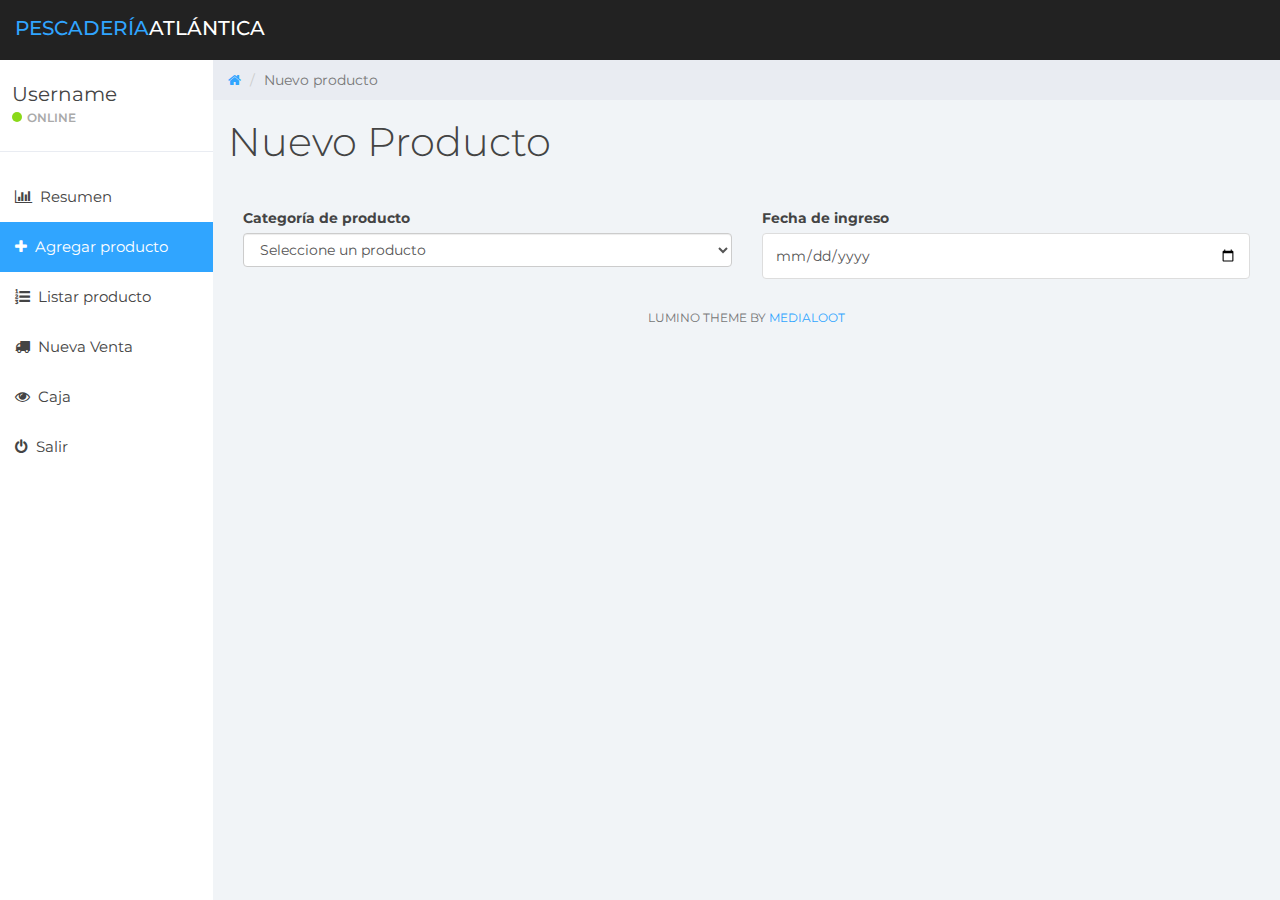
<file: nuevo.html>
<!DOCTYPE html>
<html>
<head>
	<meta charset="utf-8">
	<meta name="viewport" content="width=device-width, initial-scale=1">
	<title>Nuevo producto</title>
	<link href="css/bootstrap.min.css" rel="stylesheet">
	<link href="css/font-awesome.min.css" rel="stylesheet">
	<link href="css/datepicker3.css" rel="stylesheet">
	<link href="css/styles.css" rel="stylesheet">
	
	<!--Custom Font-->
	<link href="https://fonts.googleapis.com/css?family=Montserrat:300,300i,400,400i,500,500i,600,600i,700,700i" rel="stylesheet">
	<!--[if lt IE 9]>
	<script src="js/html5shiv.js"></script>
	<script src="js/respond.min.js"></script>
	<![endif]-->
</head>
<body>
	<nav class="navbar navbar-custom navbar-fixed-top" role="navigation">
		<div class="container-fluid">
			<div class="navbar-header">
				<button type="button" class="navbar-toggle collapsed" data-toggle="collapse" data-target="#sidebar-collapse"><span class="sr-only">Toggle navigation</span>
					<span class="icon-bar"></span>
					<span class="icon-bar"></span>
					<span class="icon-bar"></span></button>
				<a class="navbar-brand" href="#"><span>Pescader&iacutea</span>Atl&aacutentica</a>
				<!-- <ul class="nav navbar-top-links navbar-right">
					<li class="dropdown"><a class="dropdown-toggle count-info" data-toggle="dropdown" href="#">
						<em class="fa fa-envelope"></em><span class="label label-danger">15</span>
					</a>
						<ul class="dropdown-menu dropdown-messages">
							<li>
								<div class="dropdown-messages-box"><a href="profile.html" class="pull-left">
									<img alt="image" class="img-circle" src="http://placehold.it/40/30a5ff/fff">
									</a>
									<div class="message-body"><small class="pull-right">3 mins ago</small>
										<a href="#"><strong>John Doe</strong> commented on <strong>your photo</strong>.</a>
									<br /><small class="text-muted">1:24 pm - 25/03/2015</small></div>
								</div>
							</li>
							<li class="divider"></li>
							<li>
								<div class="dropdown-messages-box"><a href="profile.html" class="pull-left">
									<img alt="image" class="img-circle" src="http://placehold.it/40/30a5ff/fff">
									</a>
									<div class="message-body"><small class="pull-right">1 hour ago</small>
										<a href="#">New message from <strong>Jane Doe</strong>.</a>
									<br /><small class="text-muted">12:27 pm - 25/03/2015</small></div>
								</div>
							</li>
							<li class="divider"></li>
							<li>
								<div class="all-button"><a href="#">
									<em class="fa fa-inbox"></em> <strong>All Messages</strong>
								</a></div>
							</li>
						</ul>
					</li>
					<li class="dropdown"><a class="dropdown-toggle count-info" data-toggle="dropdown" href="#">
						<em class="fa fa-bell"></em><span class="label label-info">5</span>
					</a>
						<ul class="dropdown-menu dropdown-alerts">
							<li><a href="#">
								<div><em class="fa fa-envelope"></em> 1 New Message
									<span class="pull-right text-muted small">3 mins ago</span></div>
							</a></li>
							<li class="divider"></li>
							<li><a href="#">
								<div><em class="fa fa-heart"></em> 12 New Likes
									<span class="pull-right text-muted small">4 mins ago</span></div>
							</a></li>
							<li class="divider"></li>
							<li><a href="#">
								<div><em class="fa fa-user"></em> 5 New Followers
									<span class="pull-right text-muted small">4 mins ago</span></div>
							</a></li>
						</ul>
					</li>
				</ul> -->
			</div>
		</div><!-- /.container-fluid -->
	</nav>
	<div id="sidebar-collapse" class="col-sm-3 col-lg-2 sidebar">
		<div class="profile-sidebar">
			<!-- <div class="profile-userpic">
				<img src="http://placehold.it/50/30a5ff/fff" class="img-responsive" alt="">
			</div> -->
			<div class="profile-usertitle">
				<div class="profile-usertitle-name">Username</div>
				<div class="profile-usertitle-status"><span class="indicator label-success"></span>Online</div>
			</div>
			<div class="clear"></div>
		</div>
		<div class="divider"></div>
		<!-- <form role="search">
			<div class="form-group">
				<input type="text" class="form-control" placeholder="Search">
			</div>
		</form> -->
		<ul class="nav menu">
			<li><a href="index.html"><em class="fa fa-bar-chart">&nbsp;</em> Resumen</a></li>
			<li class="active"><a href="nuevo.html"><em class="fa fa-plus">&nbsp;</em> Agregar producto</a></li>
			<li><a href="listar.html"><em class="fa fa-list-ol">&nbsp;</em> Listar producto</a></li>
			<li><a href="venta.html"><em class="fa fa-truck">&nbsp;</em> Nueva Venta</a></li>
			<li><a href="caja.html"><em  class="fa fa-eye">&nbsp;</em> Caja</a></li>
			<!-- <li><a href="panels.html"><em class="fa fa-clone">&nbsp;</em> Alerts &amp; Panels</a></li>
			<li class="parent "><a data-toggle="collapse" href="#sub-item-1">
				<em class="fa fa-navicon">&nbsp;</em> Multilevel <span data-toggle="collapse" href="#sub-item-1" class="icon pull-right"><em class="fa fa-plus"></em></span>
				</a>
				<ul class="children collapse" id="sub-item-1">
					<li><a class="" href="#">
						<span class="fa fa-arrow-right">&nbsp;</span> Sub Item 1
					</a></li>
					<li><a class="" href="#">
						<span class="fa fa-arrow-right">&nbsp;</span> Sub Item 2
					</a></li>
					<li><a class="" href="#">
						<span class="fa fa-arrow-right">&nbsp;</span> Sub Item 3
					</a></li>
				</ul>
			</li> -->
			<li><a href="login.html"><em class="fa fa-power-off">&nbsp;</em> Salir</a></li>
		</ul>
	</div><!--/.sidebar-->
		
	<div class="col-sm-9 col-sm-offset-3 col-lg-10 col-lg-offset-2 main">
		<div class="row">
			<ol class="breadcrumb">
				<li><a href="#">
					<em class="fa fa-home"></em>
				</a></li>
				<li class="active">Nuevo producto</li>
			</ol>
		</div><!--/.row-->
		
		<div class="row">
			<div class="col-lg-12">
				<h1 class="page-header">Nuevo Producto</h1>
			</div>
		</div><!--/.row-->

		<div class="row">
			<div class="col-md-12 panel-default articles">
				<!-- <div class="panel-heading">
					<h3>Datos producto</h3>
				</div> -->
				<div class="panel-body articles-container">
						<div class="row">
							<div class="col-sm-6 form-group">
								
										<label for="especialidad">Categor&iacutea de producto</label>
										<select name="especia" id="especialidad" class="form-control" onchange="" required>
												<option value="" disabled selected>Seleccione un producto</option>
												<option value="cardiologia">Merluza</option>
												<option value="cirugia">Medall&oacuten</option>
												<option value="clinica">Mariscos</option>
												<option value="ginecologia">Otro</option>
										</select>
									
							</div>
						
								<div class="col-sm-6 form-group">
							<label for="numero" >Fecha de ingreso</label>
							<input class="form-control" id="numero" name="numero" placeholder="Ingrese dni" type="date" required>
							</div>
						</div>
				</div>
			</div>

			<!-- <div class="col-md-6">
				<div class="panel panel-default articles">
					<div class="panel-heading">
						Latest News
						<ul class="pull-right panel-settings panel-button-tab-right">
							<li class="dropdown"><a class="pull-right dropdown-toggle" data-toggle="dropdown" href="#">
								<em class="fa fa-cogs"></em>
							</a>
								<ul class="dropdown-menu dropdown-menu-right">
									<li>
										<ul class="dropdown-settings">
											<li><a href="#">
												<em class="fa fa-cog"></em> Settings 1
											</a></li>
											<li class="divider"></li>
											<li><a href="#">
												<em class="fa fa-cog"></em> Settings 2
											</a></li>
											<li class="divider"></li>
											<li><a href="#">
												<em class="fa fa-cog"></em> Settings 3
											</a></li>
										</ul>
									</li>
								</ul>
							</li>
						</ul>
						<span class="pull-right clickable panel-toggle panel-button-tab-left"><em class="fa fa-toggle-up"></em></span></div>
					<div class="panel-body articles-container">
						<div class="article border-bottom">
							<div class="col-xs-12">
								<div class="row">
									<div class="col-xs-2 col-md-2 date">
										<div class="large">30</div>
										<div class="text-muted">Jun</div>
									</div>
									<div class="col-xs-10 col-md-10">
										<h4><a href="#">Lorem ipsum dolor sit amet</a></h4>
										<p>Lorem ipsum dolor sit amet, consectetur adipiscing elit. Integer at sodales nisl. Donec malesuada orci ornare risus finibus feugiat.</p>
									</div>
								</div>
							</div>
							<div class="clear"></div>
						</div><!End .article-->
						
						<!-- <div class="article border-bottom">
							<div class="col-xs-12">
								<div class="row">
									<div class="col-xs-2 col-md-2 date">
										<div class="large">28</div>
										<div class="text-muted">Jun</div>
									</div>
									<div class="col-xs-10 col-md-10">
										<h4><a href="#">Lorem ipsum dolor sit amet</a></h4>
										<p>Lorem ipsum dolor sit amet, consectetur adipiscing elit. Integer at sodales nisl. Donec malesuada orci ornare risus finibus feugiat.</p>
									</div>
								</div>
							</div>
							<div class="clear"></div>
						</div><!End .article-->
						
						<!-- <div class="article">
							<div class="col-xs-12">
								<div class="row">
									<div class="col-xs-2 col-md-2 date">
										<div class="large">24</div>
										<div class="text-muted">Jun</div>
									</div>
									<div class="col-xs-10 col-md-10">
										<h4><a href="#">Lorem ipsum dolor sit amet</a></h4>
										<p>Lorem ipsum dolor sit amet, consectetur adipiscing elit. Integer at sodales nisl. Donec malesuada orci ornare risus finibus feugiat.</p>
									</div>
								</div>
							</div>
							<div class="clear"></div>
						</div><!End .article
					</div>
				</div>-->
				
				<!-- <div class="panel panel-default ">
					<div class="panel-heading">
						Progress bars
						<ul class="pull-right panel-settings panel-button-tab-right">
							<li class="dropdown"><a class="pull-right dropdown-toggle" data-toggle="dropdown" href="#">
								<em class="fa fa-cogs"></em>
							</a>
								<ul class="dropdown-menu dropdown-menu-right">
									<li>
										<ul class="dropdown-settings">
											<li><a href="#">
												<em class="fa fa-cog"></em> Settings 1
											</a></li>
											<li class="divider"></li>
											<li><a href="#">
												<em class="fa fa-cog"></em> Settings 2
											</a></li>
											<li class="divider"></li>
											<li><a href="#">
												<em class="fa fa-cog"></em> Settings 3
											</a></li>
										</ul>
									</li>
								</ul>
							</li>
						</ul>
						<span class="pull-right clickable panel-toggle panel-button-tab-left"><em class="fa fa-toggle-up"></em></span></div>
					<div class="panel-body">
						<div class="col-md-12 no-padding">
							<div class="row progress-labels">
								<div class="col-sm-6">New Orders</div>
								<div class="col-sm-6" style="text-align: right;">80%</div>
							</div>
							<div class="progress">
								<div data-percentage="0%" style="width: 80%;" class="progress-bar progress-bar-blue" role="progressbar" aria-valuemin="0" aria-valuemax="100"></div>
							</div>
							<div class="row progress-labels">
								<div class="col-sm-6">Comments</div>
								<div class="col-sm-6" style="text-align: right;">60%</div>
							</div>
							<div class="progress">
								<div data-percentage="0%" style="width: 60%;" class="progress-bar progress-bar-orange" role="progressbar" aria-valuemin="0" aria-valuemax="100"></div>
							</div>
							<div class="row progress-labels">
								<div class="col-sm-6">New Users</div>
								<div class="col-sm-6" style="text-align: right;">40%</div>
							</div>
							<div class="progress">
								<div data-percentage="0%" style="width: 40%;" class="progress-bar progress-bar-teal" role="progressbar" aria-valuemin="0" aria-valuemax="100"></div>
							</div>
							<div class="row progress-labels">
								<div class="col-sm-6">Page Views</div>
								<div class="col-sm-6" style="text-align: right;">20%</div>
							</div>
							<div class="progress">
								<div data-percentage="0%" style="width: 20%;" class="progress-bar progress-bar-red" role="progressbar" aria-valuemin="0" aria-valuemax="100"></div>
							</div>
						</div>
					</div>
				</div>
				<div class="panel panel-default">
					<div class="panel-heading">
						To-do List
						<ul class="pull-right panel-settings panel-button-tab-right">
							<li class="dropdown"><a class="pull-right dropdown-toggle" data-toggle="dropdown" href="#">
								<em class="fa fa-cogs"></em>
							</a>
								<ul class="dropdown-menu dropdown-menu-right">
									<li>
										<ul class="dropdown-settings">
											<li><a href="#">
												<em class="fa fa-cog"></em> Settings 1
											</a></li>
											<li class="divider"></li>
											<li><a href="#">
												<em class="fa fa-cog"></em> Settings 2
											</a></li>
											<li class="divider"></li>
											<li><a href="#">
												<em class="fa fa-cog"></em> Settings 3
											</a></li>
										</ul>
									</li>
								</ul>
							</li>
						</ul>
						<span class="pull-right clickable panel-toggle panel-button-tab-left"><em class="fa fa-toggle-up"></em></span></div>
					<div class="panel-body">
						<ul class="todo-list">
							<li class="todo-list-item">
								<div class="checkbox">
									<input type="checkbox" id="checkbox-1" />
									<label for="checkbox-1">Make coffee</label>
								</div>
								<div class="pull-right action-buttons"><a href="#" class="trash"><em class="fa fa-trash"></em></a></div>
							</li>
							<li class="todo-list-item">
								<div class="checkbox">
									<input type="checkbox" id="checkbox-2" />
									<label for="checkbox-2">Check emails</label>
								</div>
								<div class="pull-right action-buttons"><a href="#" class="trash"><em class="fa fa-trash"></em></a></div>
							</li>
							<li class="todo-list-item">
								<div class="checkbox">
									<input type="checkbox" id="checkbox-3" />
									<label for="checkbox-3">Reply to Jane</label>
								</div>
								<div class="pull-right action-buttons"><a href="#" class="trash"><em class="fa fa-trash"></em></a></div>
							</li>
							<li class="todo-list-item">
								<div class="checkbox">
									<input type="checkbox" id="checkbox-4" />
									<label for="checkbox-4">Make more coffee</label>
								</div>
								<div class="pull-right action-buttons"><a href="#" class="trash"><em class="fa fa-trash"></em></a></div>
							</li>
							<li class="todo-list-item">
								<div class="checkbox">
									<input type="checkbox" id="checkbox-5" />
									<label for="checkbox-5">Work on the new design</label>
								</div>
								<div class="pull-right action-buttons"><a href="#" class="trash"><em class="fa fa-trash"></em></a></div>
							</li>
							<li class="todo-list-item">
								<div class="checkbox">
									<input type="checkbox" id="checkbox-6" />
									<label for="checkbox-6">Get feedback on design</label>
								</div>
								<div class="pull-right action-buttons"><a href="#" class="trash"><em class="fa fa-trash"></em></a></div>
							</li>
						</ul>
					</div>
					<div class="panel-footer">
						<div class="input-group">
							<input id="btn-input" type="text" class="form-control input-md" placeholder="Add new task" /><span class="input-group-btn">
								<button class="btn btn-primary btn-md" id="btn-todo">Add</button>
						</span></div>
					</div>
				</div>
				<div class="panel panel-default chat">
					<div class="panel-heading">
						Chat
						<ul class="pull-right panel-settings panel-button-tab-right">
							<li class="dropdown"><a class="pull-right dropdown-toggle" data-toggle="dropdown" href="#">
								<em class="fa fa-cogs"></em>
							</a>
								<ul class="dropdown-menu dropdown-menu-right">
									<li>
										<ul class="dropdown-settings">
											<li><a href="#">
												<em class="fa fa-cog"></em> Settings 1
											</a></li>
											<li class="divider"></li>
											<li><a href="#">
												<em class="fa fa-cog"></em> Settings 2
											</a></li>
											<li class="divider"></li>
											<li><a href="#">
												<em class="fa fa-cog"></em> Settings 3
											</a></li>
										</ul>
									</li>
								</ul>
							</li>
						</ul>
						<span class="pull-right clickable panel-toggle panel-button-tab-left"><em class="fa fa-toggle-up"></em></span></div>
					<div class="panel-body">
						<ul>
							<li class="left clearfix"><span class="chat-img pull-left">
								<img src="http://placehold.it/60/30a5ff/fff" alt="User Avatar" class="img-circle" />
								</span>
								<div class="chat-body clearfix">
									<div class="header"><strong class="primary-font">John Doe</strong> <small class="text-muted">32 mins ago</small></div>
									<p>Lorem ipsum dolor sit amet, consectetur adipiscing elit. Nulla ante turpis, rutrum ut ullamcorper sed, dapibus ac nunc.</p>
								</div>
							</li>
							<li class="right clearfix"><span class="chat-img pull-right">
								<img src="http://placehold.it/60/dde0e6/5f6468" alt="User Avatar" class="img-circle" />
								</span>
								<div class="chat-body clearfix">
									<div class="header"><strong class="pull-left primary-font">Jane Doe</strong> <small class="text-muted">6 mins ago</small></div>
									<p>Lorem ipsum dolor sit amet, consectetur adipiscing elit. Nulla ante turpis, rutrum ut ullamcorper sed, dapibus ac nunc.</p>
								</div>
							</li>
							<li class="left clearfix"><span class="chat-img pull-left">
								<img src="http://placehold.it/60/30a5ff/fff" alt="User Avatar" class="img-circle" />
								</span>
								<div class="chat-body clearfix">
									<div class="header"><strong class="primary-font">John Doe</strong> <small class="text-muted">32 mins ago</small></div>
									<p>Lorem ipsum dolor sit amet, consectetur adipiscing elit. Nulla ante turpis, rutrum ut ullamcorper sed, dapibus ac nunc.</p>
								</div>
							</li>
						</ul>
					</div>
					<div class="panel-footer">
						<div class="input-group">
							<input id="btn-input" type="text" class="form-control input-md" placeholder="Type your message here..." /><span class="input-group-btn">
								<button class="btn btn-primary btn-md" id="btn-chat">Send</button>
						</span></div>
					</div>
				</div> -->
			<!-- </div>/.col -->
			
			<!-- <div class="col-md-6">
				<div class="panel panel-default">
					<div class="panel-heading">
						Calendar
						<ul class="pull-right panel-settings panel-button-tab-right">
							<li class="dropdown"><a class="pull-right dropdown-toggle" data-toggle="dropdown" href="#">
								<em class="fa fa-cogs"></em>
							</a>
								<ul class="dropdown-menu dropdown-menu-right">
									<li>
										<ul class="dropdown-settings">
											<li><a href="#">
												<em class="fa fa-cog"></em> Settings 1
											</a></li>
											<li class="divider"></li>
											<li><a href="#">
												<em class="fa fa-cog"></em> Settings 2
											</a></li>
											<li class="divider"></li>
											<li><a href="#">
												<em class="fa fa-cog"></em> Settings 3
											</a></li>
										</ul>
									</li>
								</ul>
							</li>
						</ul>
						<span class="pull-right clickable panel-toggle panel-button-tab-left"><em class="fa fa-toggle-up"></em></span></div>
					<div class="panel-body">
						<div id="calendar"></div>
					</div>
				</div>
				<div class="panel panel-default ">
					<div class="panel-heading">
						Timeline
						<ul class="pull-right panel-settings panel-button-tab-right">
							<li class="dropdown"><a class="pull-right dropdown-toggle" data-toggle="dropdown" href="#">
								<em class="fa fa-cogs"></em>
							</a>
								<ul class="dropdown-menu dropdown-menu-right">
									<li>
										<ul class="dropdown-settings">
											<li><a href="#">
												<em class="fa fa-cog"></em> Settings 1
											</a></li>
											<li class="divider"></li>
											<li><a href="#">
												<em class="fa fa-cog"></em> Settings 2
											</a></li>
											<li class="divider"></li>
											<li><a href="#">
												<em class="fa fa-cog"></em> Settings 3
											</a></li>
										</ul>
									</li>
								</ul>
							</li>
						</ul>
						<span class="pull-right clickable panel-toggle panel-button-tab-left"><em class="fa fa-toggle-up"></em></span></div>
					<div class="panel-body timeline-container">
						<ul class="timeline">
							<li>
								<div class="timeline-badge"><i class="glyphicon glyphicon-pushpin"></i></div>
								<div class="timeline-panel">
									<div class="timeline-heading">
										<h4 class="timeline-title">Lorem ipsum dolor sit amet</h4>
									</div>
									<div class="timeline-body">
										<p>Lorem ipsum dolor sit amet, consectetur adipiscing elit. Integer at sodales nisl. Donec malesuada orci ornare risus finibus feugiat.</p>
									</div>
								</div>
							</li>
							<li>
								<div class="timeline-badge primary"><i class="glyphicon glyphicon-link"></i></div>
								<div class="timeline-panel">
									<div class="timeline-heading">
										<h4 class="timeline-title">Lorem ipsum dolor sit amet</h4>
									</div>
									<div class="timeline-body">
										<p>Lorem ipsum dolor sit amet, consectetur adipiscing elit.</p>
									</div>
								</div>
							</li>
							<li>
								<div class="timeline-badge"><i class="glyphicon glyphicon-camera"></i></div>
								<div class="timeline-panel">
									<div class="timeline-heading">
										<h4 class="timeline-title">Lorem ipsum dolor sit amet</h4>
									</div>
									<div class="timeline-body">
										<p>Lorem ipsum dolor sit amet, consectetur adipiscing elit. Integer at sodales nisl. Donec malesuada orci ornare risus finibus feugiat.</p>
									</div>
								</div>
							</li>
							<li>
								<div class="timeline-badge"><i class="glyphicon glyphicon-paperclip"></i></div>
								<div class="timeline-panel">
									<div class="timeline-heading">
										<h4 class="timeline-title">Lorem ipsum dolor sit amet</h4>
									</div>
									<div class="timeline-body">
										<p>Lorem ipsum dolor sit amet, consectetur adipiscing elit.</p>
									</div>
								</div>
							</li>
						</ul>
					</div>
				</div>
				<div class="panel panel-default">
					<div class="panel-heading">
						Contact Form
						<ul class="pull-right panel-settings panel-button-tab-right">
							<li class="dropdown"><a class="pull-right dropdown-toggle" data-toggle="dropdown" href="#">
								<em class="fa fa-cogs"></em>
							</a>
								<ul class="dropdown-menu dropdown-menu-right">
									<li>
										<ul class="dropdown-settings">
											<li><a href="#">
												<em class="fa fa-cog"></em> Settings 1
											</a></li>
											<li class="divider"></li>
											<li><a href="#">
												<em class="fa fa-cog"></em> Settings 2
											</a></li>
											<li class="divider"></li>
											<li><a href="#">
												<em class="fa fa-cog"></em> Settings 3
											</a></li>
										</ul>
									</li>
								</ul>
							</li>
						</ul>
						<span class="pull-right clickable panel-toggle panel-button-tab-left"><em class="fa fa-toggle-up"></em></span></div>
					<div class="panel-body">
						<form class="form-horizontal" action="" method="post">
							<fieldset>
								<! Name input-->
								<!-- <div class="form-group">
									<label class="col-md-3 control-label" for="name">Name</label>
									<div class="col-md-9">
										<input id="name" name="name" type="text" placeholder="Your name" class="form-control">
									</div>
								</div> -->
							
								<!-- Email input-->
								<!-- <div class="form-group">
									<label class="col-md-3 control-label" for="email">Your E-mail</label>
									<div class="col-md-9">
										<input id="email" name="email" type="text" placeholder="Your email" class="form-control">
									</div>
								</div> -->
								
								<!-- Message body -->
								<!-- <div class="form-group">
									<label class="col-md-3 control-label" for="message">Your message</label>
									<div class="col-md-9">
										<textarea class="form-control" id="message" name="message" placeholder="Please enter your message here..." rows="5"></textarea>
									</div>
								</div> -->
								
								<!-- Form actions -->
								<!-- <div class="form-group">
									<div class="col-md-12 widget-right">
										<button type="submit" class="btn btn-default btn-md pull-right">Submit</button>
									</div>
								</div>
							</fieldset>
						</form>
					</div>
				</div>
			</div> -->
			<div class="col-sm-12">
				<p class="back-link">Lumino Theme by <a href="https://www.medialoot.com">Medialoot</a></p>
			</div>
		</div><!--/.row-->
	</div>	<!--/.main-->
	  

<script src="js/jquery-1.11.1.min.js"></script>
	<script src="js/bootstrap.min.js"></script>
	<script src="js/chart.min.js"></script>
	<script src="js/chart-data.js"></script>
	<script src="js/easypiechart.js"></script>
	<script src="js/easypiechart-data.js"></script>
	<script src="js/bootstrap-datepicker.js"></script>
	<script src="js/custom.js"></script>
	
</body>
</html>
</file>
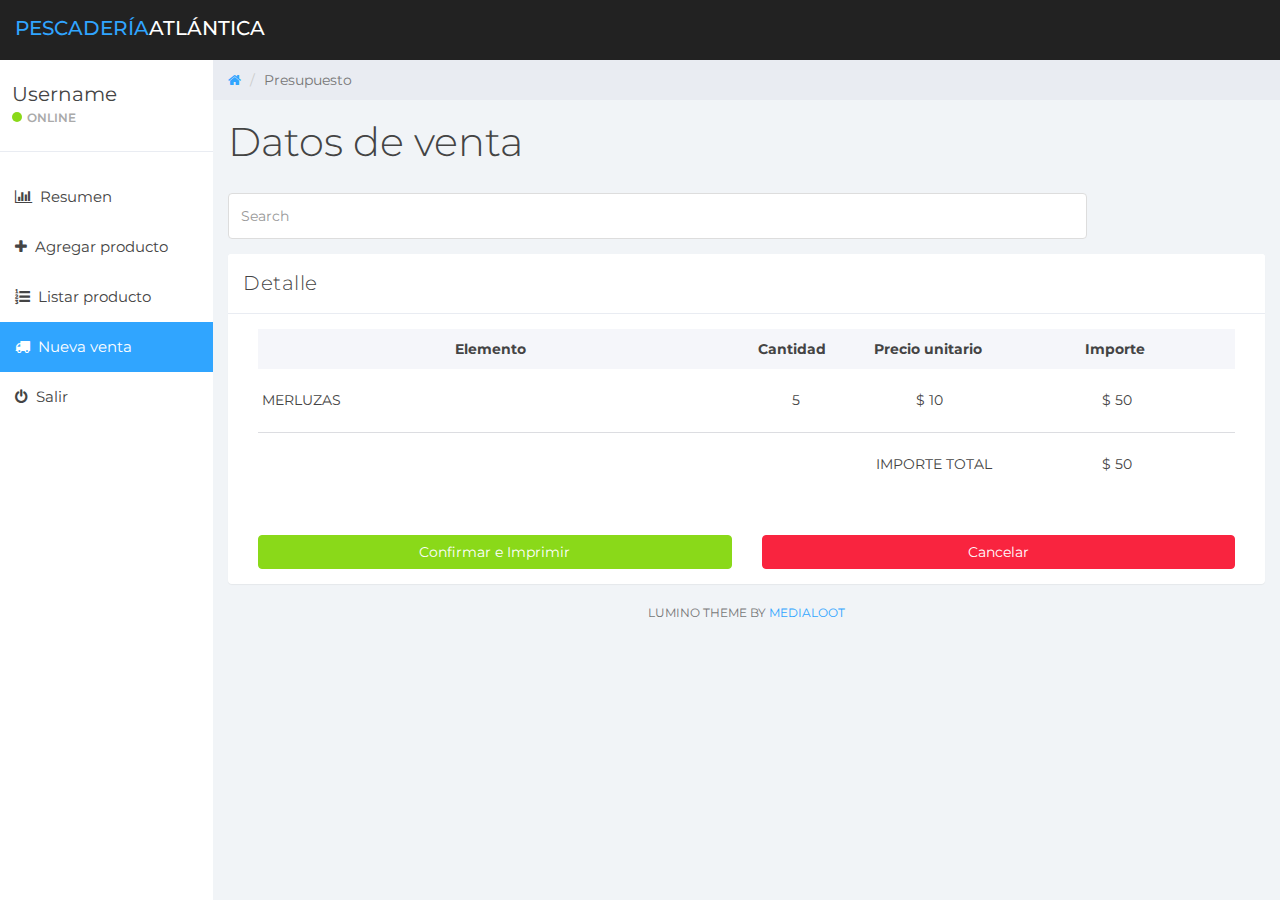
<file: venta.html>
<!DOCTYPE html>
<html>
<head>
	<meta charset="utf-8">
	<meta name="viewport" content="width=device-width, initial-scale=1">
	<title>Venta</title>
	<link href="css/bootstrap.min.css" rel="stylesheet">
	<link href="css/font-awesome.min.css" rel="stylesheet">
	<link href="css/datepicker3.css" rel="stylesheet">
	<link href="css/styles.css" rel="stylesheet">
	
	<!--Custom Font-->
	<link href="https://fonts.googleapis.com/css?family=Montserrat:300,300i,400,400i,500,500i,600,600i,700,700i" rel="stylesheet">
	<!--[if lt IE 9]>
	<script src="js/html5shiv.js"></script>
	<script src="js/respond.min.js"></script>
	<![endif]-->
</head>
<body>
	<nav class="navbar navbar-custom navbar-fixed-top" role="navigation">
		<div class="container-fluid">
			<div class="navbar-header">
				<button type="button" class="navbar-toggle collapsed" data-toggle="collapse" data-target="#sidebar-collapse"><span class="sr-only">Toggle navigation</span>
					<span class="icon-bar"></span>
					<span class="icon-bar"></span>
					<span class="icon-bar"></span></button>
				<a class="navbar-brand" href="#"><span>Pescader&iacutea</span>Atl&aacutentica</a>
				<!--<ul class="nav navbar-top-links navbar-right">
					<li class="dropdown"><a class="dropdown-toggle count-info" data-toggle="dropdown" href="#">
						<em class="fa fa-envelope"></em><span class="label label-danger">15</span>
					</a>
						 <ul class="dropdown-menu dropdown-messages">
							<li>
								<div class="dropdown-messages-box"><a href="profile.html" class="pull-left">
									<img alt="image" class="img-circle" src="http://placehold.it/40/30a5ff/fff">
									</a>
									<div class="message-body"><small class="pull-right">3 mins ago</small>
										<a href="#"><strong>John Doe</strong> commented on <strong>your photo</strong>.</a>
									<br /><small class="text-muted">1:24 pm - 25/03/2015</small></div>
								</div>
							</li>
							<li class="divider"></li>
							<li>
								<div class="dropdown-messages-box"><a href="profile.html" class="pull-left">
									<img alt="image" class="img-circle" src="http://placehold.it/40/30a5ff/fff">
									</a>
									<div class="message-body"><small class="pull-right">1 hour ago</small>
										<a href="#">New message from <strong>Jane Doe</strong>.</a>
									<br /><small class="text-muted">12:27 pm - 25/03/2015</small></div>
								</div>
							</li>
							<li class="divider"></li>
							<li>
								<div class="all-button"><a href="#">
									<em class="fa fa-inbox"></em> <strong>All Messages</strong>
								</a></div>
							</li>
						</ul>
					</li>
					<li class="dropdown"><a class="dropdown-toggle count-info" data-toggle="dropdown" href="#">
						<em class="fa fa-bell"></em><span class="label label-info">5</span>
					</a>
						<ul class="dropdown-menu dropdown-alerts">
							<li><a href="#">
								<div><em class="fa fa-envelope"></em> 1 New Message
									<span class="pull-right text-muted small">3 mins ago</span></div>
							</a></li>
							<li class="divider"></li>
							<li><a href="#">
								<div><em class="fa fa-heart"></em> 12 New Likes
									<span class="pull-right text-muted small">4 mins ago</span></div>
							</a></li>
							<li class="divider"></li>
							<li><a href="#">
								<div><em class="fa fa-user"></em> 5 New Followers
									<span class="pull-right text-muted small">4 mins ago</span></div>
							</a></li>
						</ul>
					</li>
				</ul> -->
			</div>
		</div><!-- /.container-fluid -->
	</nav>
	<div id="sidebar-collapse" class="col-sm-3 col-lg-2 sidebar">
		<div class="profile-sidebar">
			<!-- <div class="profile-userpic">
				<img src="http://placehold.it/50/30a5ff/fff" class="img-responsive" alt="">
			</div> -->
			<div class="profile-usertitle">
				<div class="profile-usertitle-name">Username</div>
				<div class="profile-usertitle-status"><span class="indicator label-success"></span>Online</div>
			</div>
			<div class="clear"></div>
		</div>
		<div class="divider"></div>
		
		<ul class="nav menu">
			<li><a href="index.html"><em class="fa fa-bar-chart">&nbsp;</em> Resumen</a></li>
			<li><a href="nuevo.html"><em class="fa fa-plus">&nbsp;</em> Agregar producto</a></li>
			<li><a href="listar.html"><em class="fa fa-list-ol">&nbsp;</em> Listar producto</a></li>
			<li class="active"><a href="venta.html"><em class="fa fa-truck">&nbsp;</em> Nueva venta</a></li>
			<!-- <li><a href="panels.html"><em class="fa fa-clone">&nbsp;</em> Alerts &amp; Panels</a></li>
			<li class="parent "><a data-toggle="collapse" href="#sub-item-1">
				<em class="fa fa-navicon">&nbsp;</em> Multilevel <span data-toggle="collapse" href="#sub-item-1" class="icon pull-right"><em class="fa fa-plus"></em></span>
				</a>
				<ul class="children collapse" id="sub-item-1">
					<li><a class="" href="#">
						<span class="fa fa-arrow-right">&nbsp;</span> Sub Item 1
					</a></li>
					<li><a class="" href="#">
						<span class="fa fa-arrow-right">&nbsp;</span> Sub Item 2
					</a></li>
					<li><a class="" href="#">
						<span class="fa fa-arrow-right">&nbsp;</span> Sub Item 3
					</a></li>
				</ul>
			</li> -->
			<li><a href="login.html"><em class="fa fa-power-off">&nbsp;</em> Salir</a></li>
		</ul>
	</div><!--/.sidebar-->
		
	<div class="col-sm-9 col-sm-offset-3 col-lg-10 col-lg-offset-2 main">
		<div class="row">
			<ol class="breadcrumb">
				<li><a href="#">
					<em class="fa fa-home"></em>
				</a></li>
				<li class="active">Presupuesto</li>
			</ol>
		</div><!--/.row-->
		
		<div class="row">
			<div class="col-lg-12">
				<h1 class="page-header">Datos de venta</h1>
			</div>
		</div><!--/.row-->
				
		<div class="row">
			<div class="col-lg-10">
				<form role="search">
					<div class="form-group">
						<input type="text" class="form-control" placeholder="Search">
					</div>
				</form>
			</div>
		</div>
		
		<div class="row">
			<div class="col-lg-12">

				<div class="panel panel-default">
					<div class="panel-heading">Detalle</div>
					<div class="panel-body">
						<div class="col-md-12">
							<table >
								<thead>
								<tr style="height: 40px; background-color: #f5f6fa">
								<th style="width: 653px; height: 32px; text-align: center; vertical-align: middle;">Elemento</th>
								<th style="width: 169px; height: 32px; text-align: center; vertical-align: middle;">Cantidad</th>
								<th style="width: 175px; height: 32px; text-align: center; vertical-align: middle;">Precio unitario</th>
								<th style="width: 327px; height: 32px; text-align: center; vertical-align: middle;">Importe</th>
								</tr>
								</thead>
								<tbody>
								<tr style="height: 63px; border-bottom: 1px solid #dcdde1;">
								<td style="width: 653px; height: 63px; vertical-align: middle;">&nbsp;MERLUZAS</td>
								<td style="width: 169px; height: 63px; text-align: center; vertical-align: middle;">&nbsp; 5</td>
								<td style="width: 175px; height: 63px; text-align: center; vertical-align: middle;">&nbsp;$ 10</td>
								<td style="width: 327px; height: 63px; text-align: center; vertical-align: middle;">&nbsp;$ 50</td>
								</tr>
								<tr style="height: 63px;">
								<td style="width: 997px; height: 63px; text-align: right; vertical-align: middle;" colspan="3">IMPORTE TOTAL&nbsp;</td>
								<td style="width: 327px; height: 63px; text-align: center; vertical-align: middle;">&nbsp;$ 50</td>
								</tr>
								</tbody>
							</table>
							
							
							<br />
							<br />	
							<div class="row">
								<div class="col-lg-6">
										<button type="button" class="btn btn-block btn-success">Confirmar e Imprimir</button>
								</div>
								<div class="col-lg-6">
										<button type="button" class="btn btn-block btn-danger">Cancelar</button>
								</div>
							</div>	
							<!-- <button type="button" class="btn btn-md btn-success">Confirmar e Imprimir</button>	
							<button type="button" class="btn btn-md btn-danger">Cancelar</button>	
							<br />
							<br /> -->
							
						</div>
					</div>
				</div>

				<!-- <div class="panel panel-default">
					<div class="panel-heading">Buttons</div>
					<div class="panel-body">
						<div class="col-md-12">
							<h5>Small</h5>
							<button type="button" class="btn btn-sm btn-primary">Primary</button>
							<button type="button" class="btn btn-sm btn-default">Default</button>
							<button type="button" class="btn btn-sm btn-success">Success</button>
							<button type="button" class="btn btn-sm btn-info">Info</button>
							<button type="button" class="btn btn-sm btn-warning">Warning</button>
							<button type="button" class="btn btn-sm btn-danger">Danger</button>
							<button type="button" class="btn btn-sm btn-link">Link</button>
							<br />
							<br />
							<h5>Medium</h5>
							<button type="button" class="btn btn-md btn-primary">Primary</button>
							<button type="button" class="btn btn-md btn-default">Default</button>
							<button type="button" class="btn btn-md btn-success">Success</button>
							<button type="button" class="btn btn-md btn-info">Info</button>
							<button type="button" class="btn btn-md btn-warning">Warning</button>
							<button type="button" class="btn btn-md btn-danger">Danger</button>
							<button type="button" class="btn btn-md btn-link">Link</button>
							<br />
							<br />
							<h5>Large</h5>
							<button type="button" class="btn btn-lg btn-primary">Primary</button>
							<button type="button" class="btn btn-lg btn-default">Default</button>
							<button type="button" class="btn btn-lg btn-success">Success</button>
							<button type="button" class="btn btn-lg btn-info">Info</button>
							<button type="button" class="btn btn-lg btn-warning">Warning</button>
							<button type="button" class="btn btn-lg btn-danger">Danger</button>
							<button type="button" class="btn btn-lg btn-link">Link</button>
							<br />
							<br />
						</div>
					</div>
				</div>/.panel -->
				
				
				<!-- <div class="panel panel-default">
					<div class="panel-heading">Forms</div>
					<div class="panel-body">
						<div class="col-md-6">
							<form role="form">
								<div class="form-group">
									<label>Text Input</label>
									<input class="form-control" placeholder="Placeholder">
								</div>
								<div class="form-group">
									<label>Password</label>
									<input type="password" class="form-control">
								</div>
								<div class="form-group checkbox">
									<label>
										<input type="checkbox">Remember me
									</label>
								</div>
								<div class="form-group">
									<label>File input</label>
									<input type="file">
									<p class="help-block">Example block-level help text here.</p>
								</div>
								<div class="form-group">
									<label>Text area</label>
									<textarea class="form-control" rows="3"></textarea>
								</div>
								<label>Validation</label>
								<div class="form-group has-success">
									<input class="form-control" placeholder="Success">
								</div>
								<div class="form-group has-warning">
									<input class="form-control" placeholder="Warning">
								</div>
								<div class="form-group has-error">
									<input class="form-control" placeholder="Error">
								</div>
								</div>
								<div class="col-md-6">
									<div class="form-group">
										<label>Checkboxes</label>
										<div class="checkbox">
											<label>
												<input type="checkbox" value="">Checkbox 1
											</label>
										</div>
										<div class="checkbox">
											<label>
												<input type="checkbox" value="">Checkbox 2
											</label>
										</div>
										<div class="checkbox">
											<label>
												<input type="checkbox" value="">Checkbox 3
											</label>
										</div>
										<div class="checkbox">
											<label>
												<input type="checkbox" value="">Checkbox 4
											</label>
										</div>
									</div>
									<div class="form-group">
										<label>Radio Buttons</label>
										<div class="radio">
											<label>
												<input type="radio" name="optionsRadios" id="optionsRadios1" value="option1" checked>Radio Button 1
											</label>
										</div>
										<div class="radio">
											<label>
												<input type="radio" name="optionsRadios" id="optionsRadios2" value="option2">Radio Button 2
											</label>
										</div>
										<div class="radio">
											<label>
												<input type="radio" name="optionsRadios" id="optionsRadios3" value="option3">Radio Button 3
											</label>
										</div>
										<div class="radio">
											<label>
												<input type="radio" name="optionsRadios" id="optionsRadios3" value="option3">Radio Button 4
											</label>
										</div>
									</div>
									<div class="form-group">
										<label>Selects</label>
										<select class="form-control">
											<option>Option 1</option>
											<option>Option 2</option>
											<option>Option 3</option>
											<option>Option 4</option>
										</select>
									</div>
									<div class="form-group">
										<label>Multiple Selects</label>
										<select multiple class="form-control">
											<option>Option 1</option>
											<option>Option 2</option>
											<option>Option 3</option>
											<option>Option 4</option>
										</select>
									</div>
									<button type="submit" class="btn btn-primary">Submit Button</button>
									<button type="reset" class="btn btn-default">Reset Button</button>
								</div>
							</form>
						</div>
					</div>
				</div>/.panel -->
			<!-- </div>/.col -->
			<div class="col-sm-12">
				<p class="back-link">Lumino Theme by <a href="https://www.medialoot.com">Medialoot</a></p>
			</div>
		</div><!-- /.row -->
	</div><!--/.main-->
	
<script src="js/jquery-1.11.1.min.js"></script>
	<script src="js/bootstrap.min.js"></script>
	<script src="js/chart.min.js"></script>
	<script src="js/chart-data.js"></script>
	<script src="js/easypiechart.js"></script>
	<script src="js/easypiechart-data.js"></script>
	<script src="js/bootstrap-datepicker.js"></script>
	<script src="js/custom.js"></script>
	
</body>
</html>
</file>
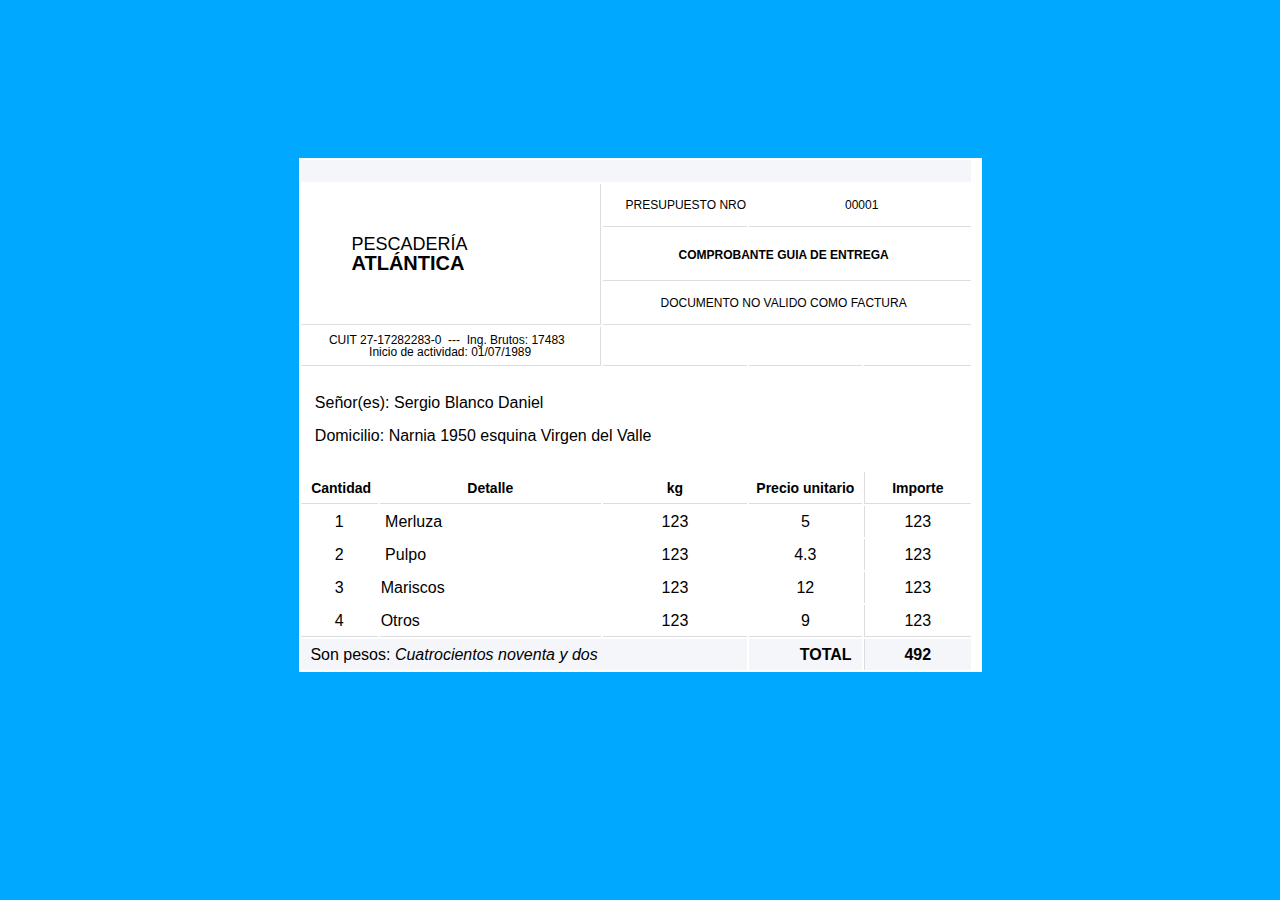
<file: impresion/archivopdf.html>
<!DOCTYPE html>
<html>
<head>
    <title>Presupuesto pescader&iacutea Atl&aacutentica | 2018</title>

    <style>
        @media screen {
            body{
               background:  #00a8ff; 
            }
        }
        @media print{
            body{
               background: white; 
            }
        }
    </style>
</head>
<body>
    <div id="presupuesto" style="display:flex; flex-direction:column; justify-content:center; align-items:center; padding-top: 150px;">
        <!-- <table style="height: 299px; width: 671px; font-family:Arial, Helvetica, sans-serif; ">
            <tbody>
            <tr style="height: 20px;">
            <td style="width: 670px; height: 20px; background-color: #f5f6fa;" colspan="4">&nbsp;</td>
            </tr>
            <tr style="height: 39px;">
            <td style="width: 376px; height: 103px; border-right: 1px solid #dcdde1; border-bottom: 1px solid #dcdde1;" colspan="2" rowspan="3">
            <p>&nbsp;</p>
            <p style="font-size: 18px; font-weight:300; margin: 0; padding-left:50px; line-height: 1;">  PESCADER&IacuteA</p>
            <p style="font-size: 20px; font-weight:900; margin: 0; padding-left:50px; line-height: 1;">  ATL&AacuteNTICA</p>
            <p>&nbsp;</p>
            </td>
            <td style="width: 155px; height: 30px; text-align: right; vertical-align: middle; font-size:12px;  border-bottom: 1px solid #dcdde1;">PRESUPUESTO NRO</td>
            <td style="width: 139px; height: 39px; text-align: center; vertical-align: middle; font-size:16px;  border-bottom: 1px solid #dcdde1;">&nbsp;00001</td>
            </tr>
            <tr style="height: 46px;">
            <td style="width: 294px; height: 30px; text-align: center; vertical-align: middle; font-size:12px;  border-bottom: 1px solid #dcdde1; font-weight:900;" colspan="2">COMPROBANTE GUIA DE ENTREGA&nbsp;&nbsp;</td>
            </tr>
            <tr style="height: 38px;">
            <td style="width: 294px; height: 30px; text-align: center; vertical-align: middle; font-size:12px;  border-bottom: 1px solid #dcdde1;" colspan="2">DOCUMENTO NO VALIDO COMO FACTURA&nbsp;&nbsp;</td>
            </tr>
            <tr style="height: 6px;">
            <td style="width: 376px; height: 6px; text-align: center; vertical-align: middle; font-size:12px;  border-bottom: 1px solid #dcdde1; border-right: 1px solid #dcdde1; line-height: 0;" colspan="2">
            <p>CUIT 27-17282283-0&nbsp; ---&nbsp; Ing. Brutos: 17483&nbsp;&nbsp;</p>
            <p>Inicio de actividad: 01/07/1989</p>
            </td>
            <td style="width: 155px; height: 6px; border-bottom: 1px solid #dcdde1;">&nbsp;</td>
            <td style="width: 139px; height: 6px; border-bottom: 1px solid #dcdde1;">&nbsp;</td>
            </tr>
            <tr style="height: 29px;">
            <td style="width: 670px; height: 29px;" colspan="4">&nbsp;&nbsp;&nbsp;Se&ntildeor(es):</td>
            </tr>
            <tr style="height: 29px;">
            <td style="width: 670px; height: 29px;" colspan="4">&nbsp; &nbsp;Domicilio:&nbsp;</td>
            <td style="width: 670px; height: 29px;" colspan="4"></td>
            </tr>
            <tr style="height: 29px; ">
            <td style="width: 77px; height: 29px; text-align: center; vertical-align: middle; border-bottom: 1px solid #dcdde1; ">Cantidad</td>
            <td style="width: 299px; height: 29px; text-align: center; vertical-align: middle; border-bottom: 1px solid #dcdde1; ">Detalle</td>
            <td style="width: 155px; height: 29px; text-align: center; vertical-align: middle; border-bottom: 1px solid #dcdde1; ">Precio unitario</td>
            <td style="width: 139px; height: 29px; text-align: center; vertical-align: middle; border-bottom: 1px solid #dcdde1; border-left: 1px solid #dcdde1; ">Importe</td>
            </tr>
            <tr style="height: 29px;">
            <td style="width: 77px; height: 29px; text-align: center; vertical-align: middle;">1</td>
            <td style="width: 299px; height: 29px;">&nbsp;Merluza</td>
            <td style="width: 155px; height: 29px; text-align: center; vertical-align: middle;">123</td>
            <td style="width: 155px; height: 29px; text-align: center; vertical-align: middle; border-left: 1px solid #dcdde1;">123</td>
            </tr>
            <tr style="height: 29px;">
            <td style="width: 77px; height: 29px; text-align: center; vertical-align: middle;">2</td>
            <td style="width: 299px; height: 29px;">&nbsp;Pulpo</td>
            <td style="width: 155px; height: 29px; text-align: center; vertical-align: middle;">123</td>
            <td style="width: 155px; height: 29px; text-align: center; vertical-align: middle; border-left: 1px solid #dcdde1;">123</td>
            </tr>
            <tr style="height: 29px;">
            <td style="width: 77px; height: 29px; text-align: center; vertical-align: middle;">3</td>
            <td style="width: 299px; height: 29px;">Mariscos</td>
            <td style="width: 155px; height: 29px; text-align: center; vertical-align: middle;">123</td>
            <td style="width: 155px; height: 29px; text-align: center; vertical-align: middle; border-left: 1px solid #dcdde1;">123</td>
            </tr>
            <tr style="height: 29px; ">
            <td style="width: 77px; height: 29px; text-align: center; vertical-align: middle; border-bottom: 1px solid #dcdde1;">4</td>
            <td style="width: 299px; height: 29px; border-bottom: 1px solid #dcdde1;">Otros</td>
            <td style="width: 155px; height: 29px; text-align: center; vertical-align: middle; border-bottom: 1px solid #dcdde1;">123</td>
            <td style="width: 155px; height: 29px; text-align: center; vertical-align: middle; border-bottom: 1px solid #dcdde1; border-left: 1px solid #dcdde1;">123</td>
            </tr>
            <tr style="height: 29px; background-color: #f5f6fa;">
            <td style="width: 77px; height: 29px;" colspan="2">&nbsp; Son pesos:&nbsp;</td>
            <td style="width: 155px; height: 29px; text-align: right; vertical-align: middle; font-weight: 700; padding-right:10px;">TOTAL</td>
            <td style="width: 139px; height: 29px; text-align: center; vertical-align: middle; font-weight: 700; border-left: 1px solid #dcdde1;">492</td>
            </tr>
            </tbody>
        </table> -->

        <table style="height: 299px; width: 683px; font-family: Arial, Helvetica, sans-serif; background: white; ">
            <tbody>
            <tr style="height: 20px;">
            <td style="width: 825px; height: 20px; background-color: #f5f6fa;" colspan="5">&nbsp;</td>
            </tr>
            <tr style="height: 39px;">
            <td style="width: 376px; height: 103px; border-right: 1px solid #dcdde1; border-bottom: 1px solid #dcdde1;" colspan="2" rowspan="3">
            <p>&nbsp;</p>
            <p style="font-size: 18px; font-weight: 300; margin: 0; padding-left: 50px; line-height: 1;">PESCADER&IacuteA</p>
            <p style="font-size: 20px; font-weight: 900; margin: 0; padding-left: 50px; line-height: 1;">ATL&AacuteNTICA</p>
            <p>&nbsp;</p>
            </td>
            <td style="width: 176px; height: 30px; text-align: right; vertical-align: middle; font-size: 12px; border-bottom: 1px solid #dcdde1;">PRESUPUESTO NRO</td>
            <td style="width: 273px; height: 30px; font-size: 12px; border-bottom: 1px solid #dcdde1; text-align: center; vertical-align: middle;" colspan="2">&nbsp;00001</td>
            </tr>
            <tr style="height: 46px;">
            <td style="width: 449px; height: 30px; text-align: center; vertical-align: middle; font-size: 12px; border-bottom: 1px solid #dcdde1; font-weight: 900;" colspan="3">COMPROBANTE GUIA DE ENTREGA&nbsp;&nbsp;</td>
            </tr>
            <tr style="height: 38px;">
            <td style="width: 449px; height: 30px; text-align: center; vertical-align: middle; font-size: 12px; border-bottom: 1px solid #dcdde1;" colspan="3">DOCUMENTO NO VALIDO COMO FACTURA&nbsp;&nbsp;</td>
            </tr>
            <tr style="height: 6px;">
            <td style="width: 376px; height: 6px; text-align: center; vertical-align: middle; font-size: 12px; border-bottom: 1px solid #dcdde1; border-right: 1px solid #dcdde1; line-height: 0;" colspan="2">
            <p>CUIT 27-17282283-0&nbsp; ---&nbsp; Ing. Brutos: 17483&nbsp;&nbsp;</p>
            <p>Inicio de actividad: 01/07/1989</p>
            </td>
            <td style="width: 176px; height: 6px; border-bottom: 1px solid #dcdde1;">&nbsp;</td>
            <td style="width: 134px; height: 6px; border-bottom: 1px solid #dcdde1;">&nbsp;</td>
            <td style="width: 139px; height: 6px; border-bottom: 1px solid #dcdde1;">&nbsp;</td>
            </tr>
            <tr style="height: 29px;">
            <td style="width: 825px; height: 29px; padding-top: 20px;" colspan="5">&nbsp;&nbsp;&nbsp;Se&ntildeor(es): Sergio Blanco Daniel</td>
            </tr>
            <tr style="height: 29px;">
            <td style="width: 825px; height: 29px; padding-bottom: 20px;" colspan="5">&nbsp; &nbsp;Domicilio: Narnia 1950 esquina Virgen del Valle</td>
            <td style="width: 40px; height: 29px;" colspan="4">&nbsp;</td>
            </tr>
            <tr style="height: 29px; font-size: 14px;">
            <td style="width: 77px; height: 29px; text-align: center; vertical-align: middle; border-bottom: 1px solid #dcdde1; padding-left: 5px;"> <strong>Cantidad</strong> </td>
            <td style="width: 299px; height: 29px; text-align: center; vertical-align: middle; border-bottom: 1px solid #dcdde1;"> <strong>Detalle</strong> </td>
            <td style="width: 176px; height: 29px; text-align: center; vertical-align: middle; border-bottom: 1px solid #dcdde1;"> <strong>kg</strong> </td>
            <td style="width: 134px; height: 29px; text-align: center; vertical-align: middle; border-bottom: 1px solid #dcdde1;"> <strong>Precio unitario</strong> </td>
            <td style="width: 139px; height: 29px; text-align: center; vertical-align: middle; border-bottom: 1px solid #dcdde1; border-left: 1px solid #dcdde1;"> <strong>Importe</strong> </td>
            </tr>
            <tr style="height: 29px;">
            <td style="width: 77px; height: 29px; text-align: center; vertical-align: middle;">1</td>
            <td style="width: 299px; height: 29px;">&nbsp;Merluza</td>
            <td style="width: 176px; height: 29px; text-align: center; vertical-align: middle;">123</td>
            <td style="width: 134px; height: 29px; text-align: center; vertical-align: middle;">5</td>
            <td style="width: 139px; height: 29px; text-align: center; vertical-align: middle; border-left: 1px solid #dcdde1;">123</td>
            </tr>
            <tr style="height: 29px;">
            <td style="width: 77px; height: 29px; text-align: center; vertical-align: middle;">2</td>
            <td style="width: 299px; height: 29px;">&nbsp;Pulpo</td>
            <td style="width: 176px; height: 29px; text-align: center; vertical-align: middle;">123</td>
            <td style="width: 134px; height: 29px; text-align: center; vertical-align: middle;">4.3</td>
            <td style="width: 139px; height: 29px; text-align: center; vertical-align: middle; border-left: 1px solid #dcdde1;">123</td>
            </tr>
            <tr style="height: 29px;">
            <td style="width: 77px; height: 29px; text-align: center; vertical-align: middle;">3</td>
            <td style="width: 299px; height: 29px;">Mariscos</td>
            <td style="width: 176px; height: 29px; text-align: center; vertical-align: middle;">123</td>
            <td style="width: 134px; height: 29px; text-align: center; vertical-align: middle;">12</td>
            <td style="width: 139px; height: 29px; text-align: center; vertical-align: middle; border-left: 1px solid #dcdde1;">123</td>
            </tr>
            <tr style="height: 29px;">
            <td style="width: 77px; height: 29px; text-align: center; vertical-align: middle; border-bottom: 1px solid #dcdde1;">4</td>
            <td style="width: 299px; height: 29px; border-bottom: 1px solid #dcdde1;">Otros</td>
            <td style="width: 176px; height: 29px; text-align: center; vertical-align: middle; border-bottom: 1px solid #dcdde1;">123</td>
            <td style="width: 134px; height: 29px; text-align: center; vertical-align: middle; border-bottom: 1px solid #dcdde1;">9</td>
            <td style="width: 139px; height: 29px; text-align: center; vertical-align: middle; border-bottom: 1px solid #dcdde1; border-left: 1px solid #dcdde1;">123</td>
            </tr>
            <tr style="height: 29px; background-color: #f5f6fa;">
            <td style="width: 376px; height: 29px;" colspan="3">&nbsp; Son pesos: <em>Cuatrocientos noventa y dos</em></td>
            <!-- <td style="width: 176px; height: 29px; text-align: right; vertical-align: middle; font-weight: bold; padding-right: 10px;"></td> -->
            <td style="width: 134px; height: 29px; text-align: right; vertical-align: middle; font-weight: bold; padding-right: 10px;">TOTAL</td>
            <td style="width: 139px; height: 29px; text-align: center; vertical-align: middle; font-weight: bold; border-left: 1px solid #dcdde1;">492</td>
            </tr>
            </tbody>
            </table>
    </div>
             	 
</body>
</html>
</file>
<file: css/styles.css>
body {
  background: #f1f4f7;
  padding-top: 60px;
  font-size: 14px;
  color: #444444;
  font-family: "Montserrat", "Helvetica Neue", Helvetica, Arial, sans-serif; }

p {
  color: #777; }

a, a:hover, a:focus {
  color: #30a5ff; }

h1, h2, h3, h4, h5, h6 {
  color: #444444; }

h1 {
  font-weight: 300;
  font-size: 40px; }

h2 {
  font-weight: 300;
  margin-bottom: 20px; }

h3, h4 {
  font-weight: 300; }

.large {
  font-size: 2em; }

.text-muted {
  color: #c5c7cc; }

.color-gray {
  color: #444444; }

.color-blue {
  color: #30a5ff; }

.color-teal {
  color: #1ebfae; }

.color-orange {
  color: #ffb53e; }

.color-red {
  color: #f9243f; }

.no-padding {
  padding: 0;
  margin: 0; }

.fa-xl {
  font-size: 2em; }

input.form-control {
  border: 1px solid #ddd;
  box-shadow: none;
  height: 46px; }

.bootstrap-table input.form-control {
  height: 34px; }

.input-group-btn .btn {
  height: 46px; }

.form-control:focus {
  border: 1px solid #30a5ff;
  outline: 0;
  box-shadow: inset 0px 0px 0px 1px #30a5ff; }

.has-success .form-control, .has-success .form-control:focus {
  border: 1px solid #8ad919; }

.has-warning .form-control, .has-warning .form-control:focus {
  border: 1px solid #ffb53e; }

.has-error .form-control, .has-error .form-control:focus {
  border: 1px solid #f9243f; }

.navbar-custom {
  background: #222;
  height: 60px; }

.navbar-header .navbar-brand {
  color: #fff;
  font-size: 20px;
  text-transform: uppercase;
  font-weight: 500;
  height: 60px;
  padding-top: 18px; }

.navbar-header .navbar-brand span {
  color: #30a5ff; }

.navbar-toggle {
  background: rgba(255, 255, 255, 0.1);
  padding: 12px;
  margin-top: 10px; }

.navbar-toggle:hover {
  background: rgba(255, 255, 255, 0.05); }

.icon-bar {
  background: #fff; }

.dropdown {
  background: rgba(255, 255, 255, 0.1);
  float: left;
  margin: 10px 8px;
  padding: 0px;
  border-radius: 4px; }

.dropdown a.dropdown-toggle {
  color: #fff;
  height: 40px;
  width: 40px;
  padding-top: 11px;
  padding-left: 9px; }

.dropdown:hover {
  color: #fff;
  background: rgba(255, 255, 255, 0.2); }

.dropdown .label {
  top: -4px;
  left: 22px;
  padding-top: 4px;
  padding-bottom: 4px;
  position: absolute;
  border-radius: 9999px; }

.navbar-top-links li:last-child {
  margin-right: 15px; }

.nav > li > a:hover, .nav > li > a:focus, .nav .open > a, .nav .open > a:hover, .nav .open > a:focus {
  text-decoration: none;
  background-color: rgba(255, 255, 255, 0.2);
  background: none; }

.dropdown-messages {
  border: 1px solid #fff;
  width: 360px;
  background: rgba(255, 255, 255, 0.9);
  color: #444;
  font-size: 0.9em; }

.dropdown-messages img {
  margin: 5px 10px;
  float: left; }

.dropdown-messages .message-body {
  margin: 5px;
  float: left;
  width: 280px; }

.dropdown small {
  color: #999; }

.dropdown em {
  margin: 0 5px; }

.dropdown-menu > li > a {
  padding: 5px 10px; }

.dropdown-menu li .message-body a {
  color: #444; }

.dropdown-menu li a:hover {
  color: #30a5ff;
  text-decoration: none;
  background: none; }

.divider, .clear {
  clear: both; }

.dropdown-alerts {
  border: 1px solid #fff;
  width: 260px;
  background: rgba(255, 255, 255, 0.9);
  color: #444;
  font-size: 0.9em; }

.all-button a {
  text-align: center;
  color: #444;
  font-size: 12px;
  text-transform: uppercase;
  display: block; }

a.btn:hover, button:hover {
  opacity: 0.8; }

a.btn:active, button:active {
  box-shadow: inset 0px 0px 500px rgba(0, 0, 0, 0.1);
  opacity: 1; }

.btn-default, .btn-default:hover, .btn-default:focus, .btn-default:active, .btn-default.active, .open > .dropdown-toggle.btn-default, .btn-default.disabled, .btn-default[disabled], fieldset[disabled] .btn-default, .btn-default.disabled:hover, .btn-default[disabled]:hover, fieldset[disabled] .btn-default:hover, .btn-default.disabled:focus, .btn-default[disabled]:focus, fieldset[disabled] .btn-default:focus, .btn-default.disabled:active, .btn-default[disabled]:active, fieldset[disabled] .btn-default:active, .btn-default.disabled.active, .btn-default[disabled].active, fieldset[disabled] .btn-default.active {
  background-color: #e9ecf2;
  border-color: #e9ecf2;
  color: #1b3548; }

.btn-primary, .btn-primary:hover, .btn-primary:focus, .btn-primary:active, .btn-primary.active, .open > .dropdown-toggle.btn-primary, .btn-primary.disabled, .btn-primary[disabled], fieldset[disabled] .btn-primary, .btn-primary.disabled:hover, .btn-primary[disabled]:hover, fieldset[disabled] .btn-primary:hover, .btn-primary.disabled:focus, .btn-primary[disabled]:focus, fieldset[disabled] .btn-primary:focus, .btn-primary.disabled:active, .btn-primary[disabled]:active, fieldset[disabled] .btn-primary:active, .btn-primary.disabled.active, .btn-primary[disabled].active, fieldset[disabled] .btn-primary.active {
  background-color: #30a5ff;
  border-color: #30a5ff; }

.btn-success, .btn-success:hover, .btn-success:focus, .btn-success:active, .btn-success.active, .open > .dropdown-toggle.btn-success, .btn-success.disabled, .btn-success[disabled], fieldset[disabled] .btn-success, .btn-success.disabled:hover, .btn-success[disabled]:hover, fieldset[disabled] .btn-success:hover, .btn-success.disabled:focus, .btn-success[disabled]:focus, fieldset[disabled] .btn-success:focus, .btn-success.disabled:active, .btn-success[disabled]:active, fieldset[disabled] .btn-success:active, .btn-success.disabled.active, .btn-success[disabled].active, fieldset[disabled] .btn-success.active {
  background-color: #8ad919;
  border-color: #8ad919; }

.btn-warning, .btn-warning:hover, .btn-warning:focus, .btn-warning:active, .btn-warning.active, .open > .dropdown-toggle.btn-warning, .btn-warning.disabled, .btn-warning[disabled], fieldset[disabled] .btn-warning, .btn-warning.disabled:hover, .btn-warning[disabled]:hover, fieldset[disabled] .btn-warning:hover, .btn-warning.disabled:focus, .btn-warning[disabled]:focus, fieldset[disabled] .btn-warning:focus, .btn-warning.disabled:active, .btn-warning[disabled]:active, fieldset[disabled] .btn-warning:active, .btn-warning.disabled.active, .btn-warning[disabled].active, fieldset[disabled] .btn-warning.active {
  background-color: #ffb53e;
  border-color: #ffb53e; }

.btn-danger, .btn-danger:hover, .btn-danger:focus, .btn-danger:active, .btn-danger.active, .open > .dropdown-toggle.btn-danger, .btn-danger.disabled, .btn-danger[disabled], fieldset[disabled] .btn-danger, .btn-danger.disabled:hover, .btn-danger[disabled]:hover, fieldset[disabled] .btn-danger:hover, .btn-danger.disabled:focus, .btn-danger[disabled]:focus, fieldset[disabled] .btn-danger:focus, .btn-danger.disabled:active, .btn-danger[disabled]:active, fieldset[disabled] .btn-danger:active, .btn-danger.disabled.active, .btn-danger[disabled].active, fieldset[disabled] .btn-danger.active {
  background-color: #f9243f;
  border-color: #f9243f; }

.btn-link, .page-link, .text-primary {
  color: #30a5ff !important; }

.btn-link:focus, .btn-link:hover, .page-link:focus, .page-link:hover, a.text-primary:focus, a.text-primary:hover {
  color: #50b3ff !important; }

.bg-primary {
  color: #1b3548;
  background-color: #e9ecf2; }

a.bg-primary:hover {
  background-color: #e9ecf2; }

.bg-success, .bg-green {
  color: #fff;
  background-color: #8ad919; }

a.bg-success:hover, a.bg-green:hover {
  background-color: #8ad919; }

.bg-success a, .bg-green a {
  color: rgba(255, 255, 255, 0.75); }

.bg-teal {
  color: #fff;
  background-color: #1ebfae; }

a.bg-teal:hover {
  background-color: #1ebfae; }

.bg-teal a {
  color: rgba(255, 255, 255, 0.75); }

.bg-info, .bg-blue {
  color: #fff;
  background-color: #30a5ff; }

a.bg-info:hover, a.bg-blue:hover {
  background-color: #30a5ff; }

.bg-info a, .bg-blue a {
  color: rgba(255, 255, 255, 0.75); }

.bg-warning, .bg-orange {
  color: #fff;
  background-color: #ffb53e; }

a.bg-warning:hover, a.bg-orange:hover {
  background-color: #ffb53e; }

.bg-warning a, .bg-orange a {
  color: rgba(255, 255, 255, 0.75); }

.bg-danger, .bg-red {
  color: #fff;
  background-color: #f9243f; }

a.bg-danger:hover, a.bg-red:hover {
  background-color: #f9243f; }

.bg-danger a, .bg-red a {
  color: rgba(255, 255, 255, 0.75); }

a.label:hover, a.label:focus {
  color: #fff;
  text-decoration: none;
  cursor: pointer; }

.label:empty {
  display: none; }

.btn .label {
  position: relative;
  top: -1px; }

.label-default {
  background-color: #777; }

.label-default[href]:hover, .label-default[href]:focus {
  background-color: #5e5e5e; }

.label-primary {
  color: #1b3548;
  background-color: #e9ecf2; }

.label-primary[href]:hover, .label-primary[href]:focus {
  background-color: #e9ecf2; }

.label-success {
  background-color: #8ad919; }

.label-success[href]:hover, .label-success[href]:focus {
  background-color: #8ad919; }

.label-info {
  background-color: #30a5ff; }

.label-info[href]:hover, .label-info[href]:focus {
  background-color: #30a5ff; }

.label-warning {
  background-color: #ffb53e; }

.label-warning[href]:hover, .label-warning[href]:focus {
  background-color: #ec971f; }

.label-danger {
  background-color: #f9243f; }

.label-danger[href]:hover, .label-danger[href]:focus {
  background-color: #f9243f; }

.panel {
  border: 0; }

.panel-container {
  padding-top: 20px; }

.panel-heading .fa-toggle-up, .panel-heading .fa-toggle-down {
  font-size: 17px; }

.panel-primary > .panel-heading {
  background-color: #30a5ff;
  color: #fff;
  border: none; }

.panel-success > .panel-heading {
  background-color: #8ad919;
  color: #fff;
  border: none; }

.panel-info > .panel-heading {
  background-color: #30a5ff;
  color: #fff;
  border: none; }

.panel-warning > .panel-heading {
  background-color: #ffb53e;
  color: #fff;
  border: none; }

.panel-danger > .panel-heading {
  background-color: #f9243f;
  color: #fff;
  border: none; }

.panel-primary .panel-settings, .panel-primary .panel-toggle, .panel-success .panel-settings, .panel-success .panel-toggle, .panel-info .panel-settings, .panel-info .panel-toggle, .panel-warning .panel-settings, .panel-warning .panel-toggle, .panel-danger .panel-settings, .panel-danger .panel-toggle {
  border: none;
  color: #fff;
  background-color: rgba(255, 255, 255, 0.2); }

.panel-primary .panel-settings:hover, .panel-primary .panel-toggle:hover, .panel-success .panel-settings:hover, .panel-success .panel-toggle:hover, .panel-info .panel-settings:hover, .panel-info .panel-toggle:hover, .panel-warning .panel-settings:hover, .panel-warning .panel-toggle:hover, .panel-danger .panel-settings:hover, .panel-danger .panel-toggle:hover {
  border: none;
  color: #fff;
  background-color: rgba(255, 255, 255, 0.4); }

.panel-blue {
  background: #30a5ff;
  color: #fff; }

.panel-teal {
  background: #1ebfae;
  color: #fff; }

.panel-orange {
  background: #ffb53e;
  color: #fff; }

.panel-red {
  background: #f9243f;
  color: #fff; }

.dark-overlay {
  background: rgba(0, 0, 0, 0.05); }

.panel-blue p, .panel-teal p, .panel-orange p, .panel-red p {
  color: rgba(255, 255, 255, 0.75); }

.panel-heading {
  font-size: 20px;
  font-weight: 300;
  letter-spacing: 0.025em;
  height: 60px;
  line-height: 38px; }

.panel-default .panel-heading {
  background: #fff;
  border-bottom: 1px solid #e9ecf2;
  color: #444444; }

.panel-footer {
  background: #fff;
  border-top: 1px solid #e9ecf2; }

.panel-widget {
  padding: 10px 0;
  position: relative;
  box-shadow: none;
  border-radius: 0;
  background: none;
  text-align: center;
  color: #333; }

.panel-widget .panel-footer {
  border: 0;
  text-align: center; }

.panel-footer .input-group {
  padding: 0px;
  margin: 0 -5px; }

.panel-footer .input-group-btn:last-child > .btn, .panel-footer .input-group-btn:last-child > .btn-group {
  margin: 0; }

.panel-widget .panel-footer a {
  color: #999; }

.panel-widget .panel-footer a:hover {
  color: #666;
  text-decoration: none; }

.panel-widget .text-muted {
  margin-top: -6px;
  text-transform: uppercase;
  font-weight: bold;
  font-size: 0.8em; }

.panel-widget .large {
  color: #373b45;
  font-size: 3em; }

.panel-settings {
  list-style: none;
  padding: 0;
  margin: 0; }

.panel-settings .dropdown a.dropdown-toggle, .panel-settings a {
  padding: 0;
  background: none;
  color: #7c7c7c; }

.panel-settings a, .panel-toggle {
  width: 40px;
  padding: 2px 0 0 0; }

.panel-settings:hover, .panel-toggle:hover, .panel-settings .dropdown a.dropdown-toggle:hover, .panel-settings:active, .panel-toggle:active, .panel-settings .dropdown a.dropdown-toggle:active, .panel-settings:focus, .panel-toggle:focus, .panel-settings .dropdown a.dropdown-toggle:focus {
  background: #f1f4f7;
  color: #444444; }

.panel-settings, .panel-toggle {
  display: inline-block;
  margin: -1px -5px 0 15px !important;
  border-radius: 4px;
  text-align: center;
  border: 1px solid #e9ecf2;
  color: #7c7c7c;
  background: #fff;
  width: 42px; }

.panel-settings {
  width: 42px;
  border-top-right-radius: 4px;
  border-bottom-right-radius: 4px; }

.panel-settings li.dropdown {
  margin: 0;
  padding: 0; }

.dropdown-settings {
  border: 1px solid #fff;
  width: 220px;
  font-size: 0.9em;
  padding: 0; }

.dropdown-settings li {
  list-style: none;
  padding: 0 10px;
  width: 220px;
  height: 26px;
  line-height: 26px; }

.dropdown-settings .divider {
  margin: 7px 0; }

.dropdown-settings li a {
  padding: 0;
  margin: 0;
  display: inline-block;
  width: 100%;
  color: #444444; }

.clickable {
  cursor: pointer; }

.panel-heading span {
  margin: 0px;
  font-size: 14px; }

.panel-button-tab-right {
  margin-left: 4px !important;
  border-top-left-radius: 0;
  border-bottom-left-radius: 0; }

.panel-button-tab-left {
  border-top-right-radius: 0;
  border-bottom-right-radius: 0; }

.border-top {
  border-top: 1px solid #dadbda; }

.border-right {
  border-right: 1px solid #dadbda; }

.border-bottom {
  border-bottom: 1px solid #dadbda; }

.border-left {
  border-left: 1px solid #dadbda; }

.panel .border-top, .panel .border-right, .panel .border-bottom, .panel .border-left {
  border-color: #e9ecf2; }

.article {
  padding: 10px 0; }

.article:first-child {
  padding: 0 0 10px 0; }

.article h4 {
  margin-bottom: 10px; }

.article .date {
  text-align: center;
  margin: 5px auto;
  display: block; }

.article .date .text-muted {
  margin-top: -5px; }

.timeline {
  list-style: none;
  padding: 20px 0 20px;
  position: relative; }

.timeline:before {
  top: 0;
  bottom: 0;
  position: absolute;
  content: " ";
  width: 2px;
  background-color: #e9ecf2;
  left: 25px;
  margin-right: -1.5px; }

.timeline > li {
  margin-bottom: 20px;
  position: relative; }

.timeline > li:before, .timeline > li:after {
  content: " ";
  display: table; }

.timeline > li:after {
  clear: both; }

.timeline > li > .timeline-panel {
  width: calc( 100% - 65px );
  float: right;
  border: 1px solid #edeeed;
  border-radius: 2px;
  padding: 10px 20px;
  position: relative;
  box-shadow: none; }

.timeline > li > .timeline-panel:before {
  position: absolute;
  top: 26px;
  left: -11px;
  display: inline-block;
  border-top: 11px solid transparent;
  border-right: 11px solid #edeeed;
  border-left: 0 solid #edeeed;
  border-bottom: 11px solid transparent;
  content: " "; }

.timeline > li > .timeline-panel:after {
  position: absolute;
  top: 27px;
  left: -10px;
  display: inline-block;
  border-top: 10px solid transparent;
  border-right: 10px solid #fff;
  border-left: 0 solid #fff;
  border-bottom: 10px solid transparent;
  content: " "; }

.timeline > li > .timeline-badge {
  color: #fff;
  width: 46px;
  height: 46px;
  line-height: 51px;
  font-size: 1.4em;
  text-align: center;
  position: absolute;
  top: 16px;
  left: 0px;
  margin-right: -25px;
  background-color: #999999;
  z-index: 100;
  border-radius: 9999px; }

.timeline-badge.primary {
  background-color: #30a5ff !important; }

.timeline-badge.success {
  background-color: #8ad919 !important; }

.timeline-badge.warning {
  background-color: #ffb53e !important; }

.timeline-badge.danger {
  background-color: #f9243f !important; }

.timeline-badge.info {
  background-color: #30a5ff !important; }

.progress {
  height: 12px;
  margin-bottom: 20px;
  overflow: hidden;
  background-color: #f2f3f2;
  border-radius: 4px;
  -webkit-box-shadow: inset 0 1px 2px rgba(0, 0, 0, 0.1);
  box-shadow: inset 0 1px 2px rgba(0, 0, 0, 0.1); }

.progress-bar {
  float: left;
  width: 0;
  height: 100%;
  font-size: 12px;
  line-height: 20px;
  color: #fff;
  text-align: center;
  background-color: #30a5ff;
  box-shadow: inset 0 -1px 0 rgba(0, 0, 0, 0.1);
  -webkit-transition: width .6s ease;
  transition: width .6s ease; }

.progress-bar-success {
  background-color: #8ad919;
  background-image: none; }

.progress-bar-info, .progress-bar-blue {
  background-color: #30a5ff;
  background-image: none; }

.progress-bar-warning, .progress-bar-orange {
  background-color: #ffb53e;
  background-image: none; }

.progress-bar-danger, .progress-bar-red {
  background-color: #f9243f;
  background-image: none; }

.progress-bar-teal {
  background-color: #1ebfae;
  background-image: none; }

.jumbotron {
  background: #fff;
  border-bottom: 1px solid #e9ecf2;
  color: #444444; }

.panel .tabs {
  margin: 0;
  padding: 0; }

.nav-tabs {
  background: #f2f3f2;
  border: 0; }

.nav-tabs li a:hover {
  background: #fff; }

.nav-tabs li a, .nav-tabs li a:hover, .nav-tabs li.active a, .nav-tabs li.active a:hover {
  border: 0;
  padding: 15px 20px; }

.nav-tabs li.active a {
  color: #30a5ff; }

.nav-tabs li a {
  color: #999; }

.nav-pills {
  padding: 15px;
  padding-bottom: 0; }

.nav-pills li a, .nav-pills li a:hover, .nav-pills li.active a, .nav-pills li.active a:hover {
  border: 0;
  padding: 7px 15px; }

.nav-pills li.active a, .nav-pills li.active a:hover {
  background: #30a5ff; }

.tab-content {
  padding: 15px; }

.navbar {
  border: 0; }

.navbar input {
  border: 0;
  background: #444;
  color: #fff; }

.navbar input:focus {
  color: #fff;
  background: #555;
  border: 1px solid #30a5ff;
  outline: 0;
  box-shadow: inset 0px 0px 0px 1px #30a5ff; }

.user-menu {
  display: inline-block;
  margin-top: 14px;
  margin-right: 10px;
  float: right;
  list-style: none;
  padding: 0; }

.user-menu a {
  color: #fff; }

.user-menu a:hover, .user-menu a:focus {
  text-decoration: none; }

.sidebar {
  display: block;
  padding: 0;
  display: none;
  box-shadow: none;
  background: #fff; }

.sidebar ul {
  margin: 20px 0px; }

.sidebar form {
  padding: 10px 0 0 0;
  margin: 10px 10px 20px 10px; }

@media (min-width: 768px) {
  .sidebar {
    display: block;
    position: fixed;
    top: 60px;
    bottom: 0;
    left: 0;
    z-index: 1000;
    display: block;
    margin: 0;
    padding: 0;
    overflow-x: hidden;
    overflow-y: auto; }

  .navbar-header {
    width: 100%; } }
.sidebar ul.nav a:hover, .sidebar ul.nav li.parent ul li a:hover {
  text-decoration: none;
  background-color: #30a5ff;
  color: #fff; }

.sidebar ul.nav .active a, .sidebar ul.nav li.parent a.active, .sidebar ul.nav .active > a:hover, .sidebar ul.nav li.parent a.active:hover, .sidebar ul.nav .active > a:focus, .sidebar ul.nav li.parent a.active:focus {
  color: #fff;
  background-color: #30a5ff; }

.sidebar ul.nav ul, .sidebar ul.nav ul li {
  list-style: none;
  list-style-type: none; }

.sidebar ul.nav li a {
  height: 50px;
  font-size: 15px;
  line-height: 2em;
  color: #444444; }

.sidebar ul.nav ul.children {
  width: auto;
  padding: 0;
  margin: 0;
  background: #f9f9f9; }

.sidebar ul.nav ul.children li a {
  height: 40px;
  background: #f1f4f7;
  color: #444444; }

.sidebar ul.nav li.current a {
  background-color: #30a5ff;
  color: #fff !important; }

.sidebar ul.nav li.parent ul li a {
  border: none;
  display: block;
  padding-left: 30px;
  line-height: 40px;
  border-radius: 0; }

.sidebar ul.nav li.divider {
  border-bottom: 1px solid rgba(255, 255, 255, 0.1);
  margin: 0px 0; }

.profile-sidebar {
  padding: 10px 0;
  border-bottom: 1px solid #e9ecf2; }

.indicator {
  width: 10px;
  height: 10px;
  display: inline-block;
  border-radius: 9999px;
  margin-right: 5px; }

.profile-userpic img {
  float: left;
  margin: 10px 0px 0px 15px;
  width: 50px;
  height: 50px;
  border-radius: 9999px !important; }

.profile-usertitle {
  float: left;
  text-align: left;
  margin: 10px 0 0 12px; }

.profile-usertitle-name {
  font-size: 20px;
  margin-bottom: 0px; }

.profile-usertitle-status {
  text-transform: uppercase;
  color: #AAA;
  font-size: 12px;
  font-weight: 600;
  margin-bottom: 15px; }

.breadcrumb {
  border-radius: 0;
  padding: 10px 15px 10px 15px;
  background: #e9ecf2;
  margin: 0; }

h1.page-header {
  margin-top: 20px;
  border-bottom: 0; }

.main-chart {
  background: #fff; }

.easypiechart-panel {
  text-align: center;
  padding: 1px 0;
  margin-bottom: 20px; }

.placeholder h2 {
  margin-bottom: 0px; }

.donut {
  width: 100%; }

.easypiechart {
  position: relative;
  text-align: center;
  width: 120px;
  height: 120px;
  margin: 20px auto 10px auto; }

.easypiechart .percent {
  display: block;
  position: absolute;
  font-size: 26px;
  top: 38px;
  width: 120px; }

#easypiechart-blue .percent {
  color: #30a5ff; }

#easypiechart-teal .percent {
  color: #1ebfae; }

#easypiechart-orange .percent {
  color: #ffb53e; }

#easypiechart-red .percent {
  color: #ef4040; }

#calendar, .datepicker-inline {
  width: 100%; }

#calendar table {
  width: 100%; }

.datepicker-switch {
  font-size: 16px;
  height: 46px !important; }

.datepicker table tr td.old, .datepicker table tr td.new {
  color: #c5c7cc; }

.datepicker table tr td {
  padding: 10px !important; }

.datepicker table tr td.active, .datepicker table tr td.active:hover, .datepicker table tr td.active.disabled, .datepicker table tr td.active.disabled:hover, .datepicker table tr td.active:hover, .datepicker table tr td.active:hover:hover, .datepicker table tr td.active.disabled:hover, .datepicker table tr td.active.disabled:hover:hover, .datepicker table tr td.active:focus, .datepicker table tr td.active:hover:focus, .datepicker table tr td.active.disabled:focus, .datepicker table tr td.active.disabled:hover:focus, .datepicker table tr td.active:active, .datepicker table tr td.active:hover:active, .datepicker table tr td.active.disabled:active, .datepicker table tr td.active.disabled:hover:active, .datepicker table tr td.active.active, .datepicker table tr td.active:hover.active, .datepicker table tr td.active.disabled.active, .datepicker table tr td.active.disabled:hover.active, .open .dropdown-toggle.datepicker table tr td.active, .open .dropdown-toggle.datepicker table tr td.active:hover, .open .dropdown-toggle.datepicker table tr td.active.disabled, .open .dropdown-toggle.datepicker table tr td.active.disabled:hover {
  color: #ffffff;
  background-color: #30a5ff;
  text-shadow: none;
  border-color: #285e8e; }

.datepicker table tr td span:hover, .datepicker thead tr:first-child th:hover, .datepicker tfoot tr th:hover, .datepicker table tr td.day:hover, .datepicker table tr td.day.focused {
  background: rgba(0, 0, 0, 0.05); }

.todo-list {
  padding: 0;
  margin: -15px;
  background: #fff;
  color: #444444; }

.todo-list .checkbox input[type=checkbox] {
  margin: 0; }

.todo-list .checkbox {
  display: inline-block;
  margin: 0px; }

.panel-body input[type=checkbox]:checked + label {
  text-decoration: line-through;
  color: #777; }

.todo-list-item {
  list-style: none;
  line-height: 0.9;
  padding: 14px 15px 8px 15px; }

.todo-list-item:hover, a.todo-list-item:focus {
  text-decoration: none;
  background-color: #f6f6f6; }

.todo-list .fa-trash {
  color: #444444; }

.todo-list .fa-trash:hover {
  color: #ef4040; }

.chat .panel-body ul {
  list-style: none;
  margin: -15px;
  padding: 15px; }

.chat .panel-body ul li {
  margin-bottom: 10px;
  padding: 15px 5px;
  border-bottom: 1px solid #e9ecf2; }

.chat ul li.left .chat-body {
  margin-left: 80px; }

.chat ul li.right .chat-body {
  margin-right: 80px; }

.chat ul li .chat-body p {
  margin: 0; }

.chat .panel-body {
  overflow-y: scroll;
  height: 300px; }

.chat-body small {
  margin-left: 5px; }

.table {
  background: #fff; }

.fixed-table-container {
  border: 1px solid #e9ecf2; }

.fixed-table-container thead th {
  background: #f7f7f8;
  border-color: #ddd;
  color: #444444;
  font-weight: 300;
  font-size: 16px; }

.fixed-table-container tbody td {
  border: 1px solid #e9ecf2; }

.fixed-table-container tbody td:last-child {
  border-right: none; }

.table > thead > tr > th {
  border-bottom: 1px solid #e6e7e8;
  vertical-align: middle;
  height: 50px; }

.fixed-table-pagination .pagination {
  margin-top: 10px;
  margin-bottom: 0px; }

.fixed-table-pagination .pagination-detail {
  margin-top: 20px; }
  
p.back-link {
  text-align: center;
  margin-bottom: 20px;
  font-size: 12px;
  text-transform: uppercase; }
</file>
<file: css/datepicker3.css>
/*!
 * Datepicker for Bootstrap
 *
 * Copyright 2012 Stefan Petre
 * Improvements by Andrew Rowls
 * Licensed under the Apache License v2.0
 * http://www.apache.org/licenses/LICENSE-2.0
 *
 */
.datepicker {
  padding: 4px;
  border-radius: 4px;
  direction: ltr;
  /*.dow {
		border-top: 1px solid #ddd !important;
	}*/
}
.datepicker-inline {
  width: 220px;
}
.datepicker.datepicker-rtl {
  direction: rtl;
}
.datepicker.datepicker-rtl table tr td span {
  float: right;
}
.datepicker-dropdown {
  top: 0;
  left: 0;
}
.datepicker-dropdown:before {
  content: '';
  display: inline-block;
  border-left: 7px solid transparent;
  border-right: 7px solid transparent;
  border-bottom: 7px solid #ccc;
  border-top: 0;
  border-bottom-color: rgba(0, 0, 0, 0.2);
  position: absolute;
}
.datepicker-dropdown:after {
  content: '';
  display: inline-block;
  border-left: 6px solid transparent;
  border-right: 6px solid transparent;
  border-bottom: 6px solid #fff;
  border-top: 0;
  position: absolute;
}
.datepicker-dropdown.datepicker-orient-left:before {
  left: 6px;
}
.datepicker-dropdown.datepicker-orient-left:after {
  left: 7px;
}
.datepicker-dropdown.datepicker-orient-right:before {
  right: 6px;
}
.datepicker-dropdown.datepicker-orient-right:after {
  right: 7px;
}
.datepicker-dropdown.datepicker-orient-top:before {
  top: -7px;
}
.datepicker-dropdown.datepicker-orient-top:after {
  top: -6px;
}
.datepicker-dropdown.datepicker-orient-bottom:before {
  bottom: -7px;
  border-bottom: 0;
  border-top: 7px solid #999;
}
.datepicker-dropdown.datepicker-orient-bottom:after {
  bottom: -6px;
  border-bottom: 0;
  border-top: 6px solid #fff;
}
.datepicker > div {
  display: none;
}
.datepicker.days div.datepicker-days {
  display: block;
}
.datepicker.months div.datepicker-months {
  display: block;
}
.datepicker.years div.datepicker-years {
  display: block;
}
.datepicker table {
  margin: 0;
  -webkit-touch-callout: none;
  -webkit-user-select: none;
  -khtml-user-select: none;
  -moz-user-select: none;
  -ms-user-select: none;
  user-select: none;
}
.datepicker table tr td,
.datepicker table tr th {
  text-align: center;
  width: 30px;
  height: 30px;
  border-radius: 4px;
  border: none;
}
.table-striped .datepicker table tr td,
.table-striped .datepicker table tr th {
  background-color: transparent;
}
.datepicker table tr td.day:hover,
.datepicker table tr td.day.focused {
  background: #eeeeee;
  cursor: pointer;
}
.datepicker table tr td.old,
.datepicker table tr td.new {
  color: #999999;
}
.datepicker table tr td.disabled,
.datepicker table tr td.disabled:hover {
  background: none;
  color: #999999;
  cursor: default;
}
.datepicker table tr td.today,
.datepicker table tr td.today:hover,
.datepicker table tr td.today.disabled,
.datepicker table tr td.today.disabled:hover {
  color: #000000;
  background-color: #ffdb99;
  border-color: #ffb733;
}
.datepicker table tr td.today:hover,
.datepicker table tr td.today:hover:hover,
.datepicker table tr td.today.disabled:hover,
.datepicker table tr td.today.disabled:hover:hover,
.datepicker table tr td.today:focus,
.datepicker table tr td.today:hover:focus,
.datepicker table tr td.today.disabled:focus,
.datepicker table tr td.today.disabled:hover:focus,
.datepicker table tr td.today:active,
.datepicker table tr td.today:hover:active,
.datepicker table tr td.today.disabled:active,
.datepicker table tr td.today.disabled:hover:active,
.datepicker table tr td.today.active,
.datepicker table tr td.today:hover.active,
.datepicker table tr td.today.disabled.active,
.datepicker table tr td.today.disabled:hover.active,
.open .dropdown-toggle.datepicker table tr td.today,
.open .dropdown-toggle.datepicker table tr td.today:hover,
.open .dropdown-toggle.datepicker table tr td.today.disabled,
.open .dropdown-toggle.datepicker table tr td.today.disabled:hover {
  color: #000000;
  background-color: #ffcd70;
  border-color: #f59e00;
}
.datepicker table tr td.today:active,
.datepicker table tr td.today:hover:active,
.datepicker table tr td.today.disabled:active,
.datepicker table tr td.today.disabled:hover:active,
.datepicker table tr td.today.active,
.datepicker table tr td.today:hover.active,
.datepicker table tr td.today.disabled.active,
.datepicker table tr td.today.disabled:hover.active,
.open .dropdown-toggle.datepicker table tr td.today,
.open .dropdown-toggle.datepicker table tr td.today:hover,
.open .dropdown-toggle.datepicker table tr td.today.disabled,
.open .dropdown-toggle.datepicker table tr td.today.disabled:hover {
  background-image: none;
}
.datepicker table tr td.today.disabled,
.datepicker table tr td.today:hover.disabled,
.datepicker table tr td.today.disabled.disabled,
.datepicker table tr td.today.disabled:hover.disabled,
.datepicker table tr td.today[disabled],
.datepicker table tr td.today:hover[disabled],
.datepicker table tr td.today.disabled[disabled],
.datepicker table tr td.today.disabled:hover[disabled],
fieldset[disabled] .datepicker table tr td.today,
fieldset[disabled] .datepicker table tr td.today:hover,
fieldset[disabled] .datepicker table tr td.today.disabled,
fieldset[disabled] .datepicker table tr td.today.disabled:hover,
.datepicker table tr td.today.disabled:hover,
.datepicker table tr td.today:hover.disabled:hover,
.datepicker table tr td.today.disabled.disabled:hover,
.datepicker table tr td.today.disabled:hover.disabled:hover,
.datepicker table tr td.today[disabled]:hover,
.datepicker table tr td.today:hover[disabled]:hover,
.datepicker table tr td.today.disabled[disabled]:hover,
.datepicker table tr td.today.disabled:hover[disabled]:hover,
fieldset[disabled] .datepicker table tr td.today:hover,
fieldset[disabled] .datepicker table tr td.today:hover:hover,
fieldset[disabled] .datepicker table tr td.today.disabled:hover,
fieldset[disabled] .datepicker table tr td.today.disabled:hover:hover,
.datepicker table tr td.today.disabled:focus,
.datepicker table tr td.today:hover.disabled:focus,
.datepicker table tr td.today.disabled.disabled:focus,
.datepicker table tr td.today.disabled:hover.disabled:focus,
.datepicker table tr td.today[disabled]:focus,
.datepicker table tr td.today:hover[disabled]:focus,
.datepicker table tr td.today.disabled[disabled]:focus,
.datepicker table tr td.today.disabled:hover[disabled]:focus,
fieldset[disabled] .datepicker table tr td.today:focus,
fieldset[disabled] .datepicker table tr td.today:hover:focus,
fieldset[disabled] .datepicker table tr td.today.disabled:focus,
fieldset[disabled] .datepicker table tr td.today.disabled:hover:focus,
.datepicker table tr td.today.disabled:active,
.datepicker table tr td.today:hover.disabled:active,
.datepicker table tr td.today.disabled.disabled:active,
.datepicker table tr td.today.disabled:hover.disabled:active,
.datepicker table tr td.today[disabled]:active,
.datepicker table tr td.today:hover[disabled]:active,
.datepicker table tr td.today.disabled[disabled]:active,
.datepicker table tr td.today.disabled:hover[disabled]:active,
fieldset[disabled] .datepicker table tr td.today:active,
fieldset[disabled] .datepicker table tr td.today:hover:active,
fieldset[disabled] .datepicker table tr td.today.disabled:active,
fieldset[disabled] .datepicker table tr td.today.disabled:hover:active,
.datepicker table tr td.today.disabled.active,
.datepicker table tr td.today:hover.disabled.active,
.datepicker table tr td.today.disabled.disabled.active,
.datepicker table tr td.today.disabled:hover.disabled.active,
.datepicker table tr td.today[disabled].active,
.datepicker table tr td.today:hover[disabled].active,
.datepicker table tr td.today.disabled[disabled].active,
.datepicker table tr td.today.disabled:hover[disabled].active,
fieldset[disabled] .datepicker table tr td.today.active,
fieldset[disabled] .datepicker table tr td.today:hover.active,
fieldset[disabled] .datepicker table tr td.today.disabled.active,
fieldset[disabled] .datepicker table tr td.today.disabled:hover.active {
  background-color: #ffdb99;
  border-color: #ffb733;
}
.datepicker table tr td.today:hover:hover {
  color: #000;
}
.datepicker table tr td.today.active:hover {
  color: #fff;
}
.datepicker table tr td.range,
.datepicker table tr td.range:hover,
.datepicker table tr td.range.disabled,
.datepicker table tr td.range.disabled:hover {
  background: #eeeeee;
  border-radius: 0;
}
.datepicker table tr td.range.today,
.datepicker table tr td.range.today:hover,
.datepicker table tr td.range.today.disabled,
.datepicker table tr td.range.today.disabled:hover {
  color: #000000;
  background-color: #f7ca77;
  border-color: #f1a417;
  border-radius: 0;
}
.datepicker table tr td.range.today:hover,
.datepicker table tr td.range.today:hover:hover,
.datepicker table tr td.range.today.disabled:hover,
.datepicker table tr td.range.today.disabled:hover:hover,
.datepicker table tr td.range.today:focus,
.datepicker table tr td.range.today:hover:focus,
.datepicker table tr td.range.today.disabled:focus,
.datepicker table tr td.range.today.disabled:hover:focus,
.datepicker table tr td.range.today:active,
.datepicker table tr td.range.today:hover:active,
.datepicker table tr td.range.today.disabled:active,
.datepicker table tr td.range.today.disabled:hover:active,
.datepicker table tr td.range.today.active,
.datepicker table tr td.range.today:hover.active,
.datepicker table tr td.range.today.disabled.active,
.datepicker table tr td.range.today.disabled:hover.active,
.open .dropdown-toggle.datepicker table tr td.range.today,
.open .dropdown-toggle.datepicker table tr td.range.today:hover,
.open .dropdown-toggle.datepicker table tr td.range.today.disabled,
.open .dropdown-toggle.datepicker table tr td.range.today.disabled:hover {
  color: #000000;
  background-color: #f4bb51;
  border-color: #bf800c;
}
.datepicker table tr td.range.today:active,
.datepicker table tr td.range.today:hover:active,
.datepicker table tr td.range.today.disabled:active,
.datepicker table tr td.range.today.disabled:hover:active,
.datepicker table tr td.range.today.active,
.datepicker table tr td.range.today:hover.active,
.datepicker table tr td.range.today.disabled.active,
.datepicker table tr td.range.today.disabled:hover.active,
.open .dropdown-toggle.datepicker table tr td.range.today,
.open .dropdown-toggle.datepicker table tr td.range.today:hover,
.open .dropdown-toggle.datepicker table tr td.range.today.disabled,
.open .dropdown-toggle.datepicker table tr td.range.today.disabled:hover {
  background-image: none;
}
.datepicker table tr td.range.today.disabled,
.datepicker table tr td.range.today:hover.disabled,
.datepicker table tr td.range.today.disabled.disabled,
.datepicker table tr td.range.today.disabled:hover.disabled,
.datepicker table tr td.range.today[disabled],
.datepicker table tr td.range.today:hover[disabled],
.datepicker table tr td.range.today.disabled[disabled],
.datepicker table tr td.range.today.disabled:hover[disabled],
fieldset[disabled] .datepicker table tr td.range.today,
fieldset[disabled] .datepicker table tr td.range.today:hover,
fieldset[disabled] .datepicker table tr td.range.today.disabled,
fieldset[disabled] .datepicker table tr td.range.today.disabled:hover,
.datepicker table tr td.range.today.disabled:hover,
.datepicker table tr td.range.today:hover.disabled:hover,
.datepicker table tr td.range.today.disabled.disabled:hover,
.datepicker table tr td.range.today.disabled:hover.disabled:hover,
.datepicker table tr td.range.today[disabled]:hover,
.datepicker table tr td.range.today:hover[disabled]:hover,
.datepicker table tr td.range.today.disabled[disabled]:hover,
.datepicker table tr td.range.today.disabled:hover[disabled]:hover,
fieldset[disabled] .datepicker table tr td.range.today:hover,
fieldset[disabled] .datepicker table tr td.range.today:hover:hover,
fieldset[disabled] .datepicker table tr td.range.today.disabled:hover,
fieldset[disabled] .datepicker table tr td.range.today.disabled:hover:hover,
.datepicker table tr td.range.today.disabled:focus,
.datepicker table tr td.range.today:hover.disabled:focus,
.datepicker table tr td.range.today.disabled.disabled:focus,
.datepicker table tr td.range.today.disabled:hover.disabled:focus,
.datepicker table tr td.range.today[disabled]:focus,
.datepicker table tr td.range.today:hover[disabled]:focus,
.datepicker table tr td.range.today.disabled[disabled]:focus,
.datepicker table tr td.range.today.disabled:hover[disabled]:focus,
fieldset[disabled] .datepicker table tr td.range.today:focus,
fieldset[disabled] .datepicker table tr td.range.today:hover:focus,
fieldset[disabled] .datepicker table tr td.range.today.disabled:focus,
fieldset[disabled] .datepicker table tr td.range.today.disabled:hover:focus,
.datepicker table tr td.range.today.disabled:active,
.datepicker table tr td.range.today:hover.disabled:active,
.datepicker table tr td.range.today.disabled.disabled:active,
.datepicker table tr td.range.today.disabled:hover.disabled:active,
.datepicker table tr td.range.today[disabled]:active,
.datepicker table tr td.range.today:hover[disabled]:active,
.datepicker table tr td.range.today.disabled[disabled]:active,
.datepicker table tr td.range.today.disabled:hover[disabled]:active,
fieldset[disabled] .datepicker table tr td.range.today:active,
fieldset[disabled] .datepicker table tr td.range.today:hover:active,
fieldset[disabled] .datepicker table tr td.range.today.disabled:active,
fieldset[disabled] .datepicker table tr td.range.today.disabled:hover:active,
.datepicker table tr td.range.today.disabled.active,
.datepicker table tr td.range.today:hover.disabled.active,
.datepicker table tr td.range.today.disabled.disabled.active,
.datepicker table tr td.range.today.disabled:hover.disabled.active,
.datepicker table tr td.range.today[disabled].active,
.datepicker table tr td.range.today:hover[disabled].active,
.datepicker table tr td.range.today.disabled[disabled].active,
.datepicker table tr td.range.today.disabled:hover[disabled].active,
fieldset[disabled] .datepicker table tr td.range.today.active,
fieldset[disabled] .datepicker table tr td.range.today:hover.active,
fieldset[disabled] .datepicker table tr td.range.today.disabled.active,
fieldset[disabled] .datepicker table tr td.range.today.disabled:hover.active {
  background-color: #f7ca77;
  border-color: #f1a417;
}
.datepicker table tr td.selected,
.datepicker table tr td.selected:hover,
.datepicker table tr td.selected.disabled,
.datepicker table tr td.selected.disabled:hover {
  color: #ffffff;
  background-color: #999999;
  border-color: #555555;
  text-shadow: 0 -1px 0 rgba(0, 0, 0, 0.25);
}
.datepicker table tr td.selected:hover,
.datepicker table tr td.selected:hover:hover,
.datepicker table tr td.selected.disabled:hover,
.datepicker table tr td.selected.disabled:hover:hover,
.datepicker table tr td.selected:focus,
.datepicker table tr td.selected:hover:focus,
.datepicker table tr td.selected.disabled:focus,
.datepicker table tr td.selected.disabled:hover:focus,
.datepicker table tr td.selected:active,
.datepicker table tr td.selected:hover:active,
.datepicker table tr td.selected.disabled:active,
.datepicker table tr td.selected.disabled:hover:active,
.datepicker table tr td.selected.active,
.datepicker table tr td.selected:hover.active,
.datepicker table tr td.selected.disabled.active,
.datepicker table tr td.selected.disabled:hover.active,
.open .dropdown-toggle.datepicker table tr td.selected,
.open .dropdown-toggle.datepicker table tr td.selected:hover,
.open .dropdown-toggle.datepicker table tr td.selected.disabled,
.open .dropdown-toggle.datepicker table tr td.selected.disabled:hover {
  color: #ffffff;
  background-color: #858585;
  border-color: #373737;
}
.datepicker table tr td.selected:active,
.datepicker table tr td.selected:hover:active,
.datepicker table tr td.selected.disabled:active,
.datepicker table tr td.selected.disabled:hover:active,
.datepicker table tr td.selected.active,
.datepicker table tr td.selected:hover.active,
.datepicker table tr td.selected.disabled.active,
.datepicker table tr td.selected.disabled:hover.active,
.open .dropdown-toggle.datepicker table tr td.selected,
.open .dropdown-toggle.datepicker table tr td.selected:hover,
.open .dropdown-toggle.datepicker table tr td.selected.disabled,
.open .dropdown-toggle.datepicker table tr td.selected.disabled:hover {
  background-image: none;
}
.datepicker table tr td.selected.disabled,
.datepicker table tr td.selected:hover.disabled,
.datepicker table tr td.selected.disabled.disabled,
.datepicker table tr td.selected.disabled:hover.disabled,
.datepicker table tr td.selected[disabled],
.datepicker table tr td.selected:hover[disabled],
.datepicker table tr td.selected.disabled[disabled],
.datepicker table tr td.selected.disabled:hover[disabled],
fieldset[disabled] .datepicker table tr td.selected,
fieldset[disabled] .datepicker table tr td.selected:hover,
fieldset[disabled] .datepicker table tr td.selected.disabled,
fieldset[disabled] .datepicker table tr td.selected.disabled:hover,
.datepicker table tr td.selected.disabled:hover,
.datepicker table tr td.selected:hover.disabled:hover,
.datepicker table tr td.selected.disabled.disabled:hover,
.datepicker table tr td.selected.disabled:hover.disabled:hover,
.datepicker table tr td.selected[disabled]:hover,
.datepicker table tr td.selected:hover[disabled]:hover,
.datepicker table tr td.selected.disabled[disabled]:hover,
.datepicker table tr td.selected.disabled:hover[disabled]:hover,
fieldset[disabled] .datepicker table tr td.selected:hover,
fieldset[disabled] .datepicker table tr td.selected:hover:hover,
fieldset[disabled] .datepicker table tr td.selected.disabled:hover,
fieldset[disabled] .datepicker table tr td.selected.disabled:hover:hover,
.datepicker table tr td.selected.disabled:focus,
.datepicker table tr td.selected:hover.disabled:focus,
.datepicker table tr td.selected.disabled.disabled:focus,
.datepicker table tr td.selected.disabled:hover.disabled:focus,
.datepicker table tr td.selected[disabled]:focus,
.datepicker table tr td.selected:hover[disabled]:focus,
.datepicker table tr td.selected.disabled[disabled]:focus,
.datepicker table tr td.selected.disabled:hover[disabled]:focus,
fieldset[disabled] .datepicker table tr td.selected:focus,
fieldset[disabled] .datepicker table tr td.selected:hover:focus,
fieldset[disabled] .datepicker table tr td.selected.disabled:focus,
fieldset[disabled] .datepicker table tr td.selected.disabled:hover:focus,
.datepicker table tr td.selected.disabled:active,
.datepicker table tr td.selected:hover.disabled:active,
.datepicker table tr td.selected.disabled.disabled:active,
.datepicker table tr td.selected.disabled:hover.disabled:active,
.datepicker table tr td.selected[disabled]:active,
.datepicker table tr td.selected:hover[disabled]:active,
.datepicker table tr td.selected.disabled[disabled]:active,
.datepicker table tr td.selected.disabled:hover[disabled]:active,
fieldset[disabled] .datepicker table tr td.selected:active,
fieldset[disabled] .datepicker table tr td.selected:hover:active,
fieldset[disabled] .datepicker table tr td.selected.disabled:active,
fieldset[disabled] .datepicker table tr td.selected.disabled:hover:active,
.datepicker table tr td.selected.disabled.active,
.datepicker table tr td.selected:hover.disabled.active,
.datepicker table tr td.selected.disabled.disabled.active,
.datepicker table tr td.selected.disabled:hover.disabled.active,
.datepicker table tr td.selected[disabled].active,
.datepicker table tr td.selected:hover[disabled].active,
.datepicker table tr td.selected.disabled[disabled].active,
.datepicker table tr td.selected.disabled:hover[disabled].active,
fieldset[disabled] .datepicker table tr td.selected.active,
fieldset[disabled] .datepicker table tr td.selected:hover.active,
fieldset[disabled] .datepicker table tr td.selected.disabled.active,
fieldset[disabled] .datepicker table tr td.selected.disabled:hover.active {
  background-color: #999999;
  border-color: #555555;
}
.datepicker table tr td.active,
.datepicker table tr td.active:hover,
.datepicker table tr td.active.disabled,
.datepicker table tr td.active.disabled:hover {
  color: #ffffff;
  background-color: #428bca;
  border-color: #357ebd;
  text-shadow: 0 -1px 0 rgba(0, 0, 0, 0.25);
}
.datepicker table tr td.active:hover,
.datepicker table tr td.active:hover:hover,
.datepicker table tr td.active.disabled:hover,
.datepicker table tr td.active.disabled:hover:hover,
.datepicker table tr td.active:focus,
.datepicker table tr td.active:hover:focus,
.datepicker table tr td.active.disabled:focus,
.datepicker table tr td.active.disabled:hover:focus,
.datepicker table tr td.active:active,
.datepicker table tr td.active:hover:active,
.datepicker table tr td.active.disabled:active,
.datepicker table tr td.active.disabled:hover:active,
.datepicker table tr td.active.active,
.datepicker table tr td.active:hover.active,
.datepicker table tr td.active.disabled.active,
.datepicker table tr td.active.disabled:hover.active,
.open .dropdown-toggle.datepicker table tr td.active,
.open .dropdown-toggle.datepicker table tr td.active:hover,
.open .dropdown-toggle.datepicker table tr td.active.disabled,
.open .dropdown-toggle.datepicker table tr td.active.disabled:hover {
  color: #ffffff;
  background-color: #3276b1;
  border-color: #285e8e;
}
.datepicker table tr td.active:active,
.datepicker table tr td.active:hover:active,
.datepicker table tr td.active.disabled:active,
.datepicker table tr td.active.disabled:hover:active,
.datepicker table tr td.active.active,
.datepicker table tr td.active:hover.active,
.datepicker table tr td.active.disabled.active,
.datepicker table tr td.active.disabled:hover.active,
.open .dropdown-toggle.datepicker table tr td.active,
.open .dropdown-toggle.datepicker table tr td.active:hover,
.open .dropdown-toggle.datepicker table tr td.active.disabled,
.open .dropdown-toggle.datepicker table tr td.active.disabled:hover {
  background-image: none;
}
.datepicker table tr td.active.disabled,
.datepicker table tr td.active:hover.disabled,
.datepicker table tr td.active.disabled.disabled,
.datepicker table tr td.active.disabled:hover.disabled,
.datepicker table tr td.active[disabled],
.datepicker table tr td.active:hover[disabled],
.datepicker table tr td.active.disabled[disabled],
.datepicker table tr td.active.disabled:hover[disabled],
fieldset[disabled] .datepicker table tr td.active,
fieldset[disabled] .datepicker table tr td.active:hover,
fieldset[disabled] .datepicker table tr td.active.disabled,
fieldset[disabled] .datepicker table tr td.active.disabled:hover,
.datepicker table tr td.active.disabled:hover,
.datepicker table tr td.active:hover.disabled:hover,
.datepicker table tr td.active.disabled.disabled:hover,
.datepicker table tr td.active.disabled:hover.disabled:hover,
.datepicker table tr td.active[disabled]:hover,
.datepicker table tr td.active:hover[disabled]:hover,
.datepicker table tr td.active.disabled[disabled]:hover,
.datepicker table tr td.active.disabled:hover[disabled]:hover,
fieldset[disabled] .datepicker table tr td.active:hover,
fieldset[disabled] .datepicker table tr td.active:hover:hover,
fieldset[disabled] .datepicker table tr td.active.disabled:hover,
fieldset[disabled] .datepicker table tr td.active.disabled:hover:hover,
.datepicker table tr td.active.disabled:focus,
.datepicker table tr td.active:hover.disabled:focus,
.datepicker table tr td.active.disabled.disabled:focus,
.datepicker table tr td.active.disabled:hover.disabled:focus,
.datepicker table tr td.active[disabled]:focus,
.datepicker table tr td.active:hover[disabled]:focus,
.datepicker table tr td.active.disabled[disabled]:focus,
.datepicker table tr td.active.disabled:hover[disabled]:focus,
fieldset[disabled] .datepicker table tr td.active:focus,
fieldset[disabled] .datepicker table tr td.active:hover:focus,
fieldset[disabled] .datepicker table tr td.active.disabled:focus,
fieldset[disabled] .datepicker table tr td.active.disabled:hover:focus,
.datepicker table tr td.active.disabled:active,
.datepicker table tr td.active:hover.disabled:active,
.datepicker table tr td.active.disabled.disabled:active,
.datepicker table tr td.active.disabled:hover.disabled:active,
.datepicker table tr td.active[disabled]:active,
.datepicker table tr td.active:hover[disabled]:active,
.datepicker table tr td.active.disabled[disabled]:active,
.datepicker table tr td.active.disabled:hover[disabled]:active,
fieldset[disabled] .datepicker table tr td.active:active,
fieldset[disabled] .datepicker table tr td.active:hover:active,
fieldset[disabled] .datepicker table tr td.active.disabled:active,
fieldset[disabled] .datepicker table tr td.active.disabled:hover:active,
.datepicker table tr td.active.disabled.active,
.datepicker table tr td.active:hover.disabled.active,
.datepicker table tr td.active.disabled.disabled.active,
.datepicker table tr td.active.disabled:hover.disabled.active,
.datepicker table tr td.active[disabled].active,
.datepicker table tr td.active:hover[disabled].active,
.datepicker table tr td.active.disabled[disabled].active,
.datepicker table tr td.active.disabled:hover[disabled].active,
fieldset[disabled] .datepicker table tr td.active.active,
fieldset[disabled] .datepicker table tr td.active:hover.active,
fieldset[disabled] .datepicker table tr td.active.disabled.active,
fieldset[disabled] .datepicker table tr td.active.disabled:hover.active {
  background-color: #428bca;
  border-color: #357ebd;
}
.datepicker table tr td span {
  display: block;
  width: 23%;
  height: 54px;
  line-height: 54px;
  float: left;
  margin: 1%;
  cursor: pointer;
  border-radius: 4px;
}
.datepicker table tr td span:hover {
  background: #eeeeee;
}
.datepicker table tr td span.disabled,
.datepicker table tr td span.disabled:hover {
  background: none;
  color: #999999;
  cursor: default;
}
.datepicker table tr td span.active,
.datepicker table tr td span.active:hover,
.datepicker table tr td span.active.disabled,
.datepicker table tr td span.active.disabled:hover {
  color: #ffffff;
  background-color: #428bca;
  border-color: #357ebd;
  text-shadow: 0 -1px 0 rgba(0, 0, 0, 0.25);
}
.datepicker table tr td span.active:hover,
.datepicker table tr td span.active:hover:hover,
.datepicker table tr td span.active.disabled:hover,
.datepicker table tr td span.active.disabled:hover:hover,
.datepicker table tr td span.active:focus,
.datepicker table tr td span.active:hover:focus,
.datepicker table tr td span.active.disabled:focus,
.datepicker table tr td span.active.disabled:hover:focus,
.datepicker table tr td span.active:active,
.datepicker table tr td span.active:hover:active,
.datepicker table tr td span.active.disabled:active,
.datepicker table tr td span.active.disabled:hover:active,
.datepicker table tr td span.active.active,
.datepicker table tr td span.active:hover.active,
.datepicker table tr td span.active.disabled.active,
.datepicker table tr td span.active.disabled:hover.active,
.open .dropdown-toggle.datepicker table tr td span.active,
.open .dropdown-toggle.datepicker table tr td span.active:hover,
.open .dropdown-toggle.datepicker table tr td span.active.disabled,
.open .dropdown-toggle.datepicker table tr td span.active.disabled:hover {
  color: #ffffff;
  background-color: #3276b1;
  border-color: #285e8e;
}
.datepicker table tr td span.active:active,
.datepicker table tr td span.active:hover:active,
.datepicker table tr td span.active.disabled:active,
.datepicker table tr td span.active.disabled:hover:active,
.datepicker table tr td span.active.active,
.datepicker table tr td span.active:hover.active,
.datepicker table tr td span.active.disabled.active,
.datepicker table tr td span.active.disabled:hover.active,
.open .dropdown-toggle.datepicker table tr td span.active,
.open .dropdown-toggle.datepicker table tr td span.active:hover,
.open .dropdown-toggle.datepicker table tr td span.active.disabled,
.open .dropdown-toggle.datepicker table tr td span.active.disabled:hover {
  background-image: none;
}
.datepicker table tr td span.active.disabled,
.datepicker table tr td span.active:hover.disabled,
.datepicker table tr td span.active.disabled.disabled,
.datepicker table tr td span.active.disabled:hover.disabled,
.datepicker table tr td span.active[disabled],
.datepicker table tr td span.active:hover[disabled],
.datepicker table tr td span.active.disabled[disabled],
.datepicker table tr td span.active.disabled:hover[disabled],
fieldset[disabled] .datepicker table tr td span.active,
fieldset[disabled] .datepicker table tr td span.active:hover,
fieldset[disabled] .datepicker table tr td span.active.disabled,
fieldset[disabled] .datepicker table tr td span.active.disabled:hover,
.datepicker table tr td span.active.disabled:hover,
.datepicker table tr td span.active:hover.disabled:hover,
.datepicker table tr td span.active.disabled.disabled:hover,
.datepicker table tr td span.active.disabled:hover.disabled:hover,
.datepicker table tr td span.active[disabled]:hover,
.datepicker table tr td span.active:hover[disabled]:hover,
.datepicker table tr td span.active.disabled[disabled]:hover,
.datepicker table tr td span.active.disabled:hover[disabled]:hover,
fieldset[disabled] .datepicker table tr td span.active:hover,
fieldset[disabled] .datepicker table tr td span.active:hover:hover,
fieldset[disabled] .datepicker table tr td span.active.disabled:hover,
fieldset[disabled] .datepicker table tr td span.active.disabled:hover:hover,
.datepicker table tr td span.active.disabled:focus,
.datepicker table tr td span.active:hover.disabled:focus,
.datepicker table tr td span.active.disabled.disabled:focus,
.datepicker table tr td span.active.disabled:hover.disabled:focus,
.datepicker table tr td span.active[disabled]:focus,
.datepicker table tr td span.active:hover[disabled]:focus,
.datepicker table tr td span.active.disabled[disabled]:focus,
.datepicker table tr td span.active.disabled:hover[disabled]:focus,
fieldset[disabled] .datepicker table tr td span.active:focus,
fieldset[disabled] .datepicker table tr td span.active:hover:focus,
fieldset[disabled] .datepicker table tr td span.active.disabled:focus,
fieldset[disabled] .datepicker table tr td span.active.disabled:hover:focus,
.datepicker table tr td span.active.disabled:active,
.datepicker table tr td span.active:hover.disabled:active,
.datepicker table tr td span.active.disabled.disabled:active,
.datepicker table tr td span.active.disabled:hover.disabled:active,
.datepicker table tr td span.active[disabled]:active,
.datepicker table tr td span.active:hover[disabled]:active,
.datepicker table tr td span.active.disabled[disabled]:active,
.datepicker table tr td span.active.disabled:hover[disabled]:active,
fieldset[disabled] .datepicker table tr td span.active:active,
fieldset[disabled] .datepicker table tr td span.active:hover:active,
fieldset[disabled] .datepicker table tr td span.active.disabled:active,
fieldset[disabled] .datepicker table tr td span.active.disabled:hover:active,
.datepicker table tr td span.active.disabled.active,
.datepicker table tr td span.active:hover.disabled.active,
.datepicker table tr td span.active.disabled.disabled.active,
.datepicker table tr td span.active.disabled:hover.disabled.active,
.datepicker table tr td span.active[disabled].active,
.datepicker table tr td span.active:hover[disabled].active,
.datepicker table tr td span.active.disabled[disabled].active,
.datepicker table tr td span.active.disabled:hover[disabled].active,
fieldset[disabled] .datepicker table tr td span.active.active,
fieldset[disabled] .datepicker table tr td span.active:hover.active,
fieldset[disabled] .datepicker table tr td span.active.disabled.active,
fieldset[disabled] .datepicker table tr td span.active.disabled:hover.active {
  background-color: #428bca;
  border-color: #357ebd;
}
.datepicker table tr td span.old,
.datepicker table tr td span.new {
  color: #999999;
}
.datepicker th.datepicker-switch {
  width: 145px;
}
.datepicker thead tr:first-child th,
.datepicker tfoot tr th {
  cursor: pointer;
}
.datepicker thead tr:first-child th:hover,
.datepicker tfoot tr th:hover {
  background: #eeeeee;
}
.datepicker .cw {
  font-size: 10px;
  width: 12px;
  padding: 0 2px 0 5px;
  vertical-align: middle;
}
.datepicker thead tr:first-child th.cw {
  cursor: default;
  background-color: transparent;
}
.input-group.date .input-group-addon i {
  cursor: pointer;
  width: 16px;
  height: 16px;
}
.input-daterange input {
  text-align: center;
}
.input-daterange input:first-child {
  border-radius: 3px 0 0 3px;
}
.input-daterange input:last-child {
  border-radius: 0 3px 3px 0;
}
.input-daterange .input-group-addon {
  width: auto;
  min-width: 16px;
  padding: 4px 5px;
  font-weight: normal;
  line-height: 1.428571429;
  text-align: center;
  text-shadow: 0 1px 0 #fff;
  vertical-align: middle;
  background-color: #eeeeee;
  border: solid #cccccc;
  border-width: 1px 0;
  margin-left: -5px;
  margin-right: -5px;
}
.datepicker.dropdown-menu {
  position: absolute;
  top: 100%;
  left: 0;
  z-index: 1000;
  float: left;
  display: none;
  min-width: 160px;
  list-style: none;
  background-color: #ffffff;
  border: 1px solid #ccc;
  border: 1px solid rgba(0, 0, 0, 0.2);
  border-radius: 5px;
  -webkit-box-shadow: 0 5px 10px rgba(0, 0, 0, 0.2);
  -moz-box-shadow: 0 5px 10px rgba(0, 0, 0, 0.2);
  box-shadow: 0 5px 10px rgba(0, 0, 0, 0.2);
  -webkit-background-clip: padding-box;
  -moz-background-clip: padding;
  background-clip: padding-box;
  *border-right-width: 2px;
  *border-bottom-width: 2px;
  color: #333333;
  font-family: "Helvetica Neue", Helvetica, Arial, sans-serif;
  font-size: 13px;
  line-height: 1.428571429;
}
.datepicker.dropdown-menu th,
.datepicker.datepicker-inline th,
.datepicker.dropdown-menu td,
.datepicker.datepicker-inline td {
  padding: 0px 5px;
}
</file>
